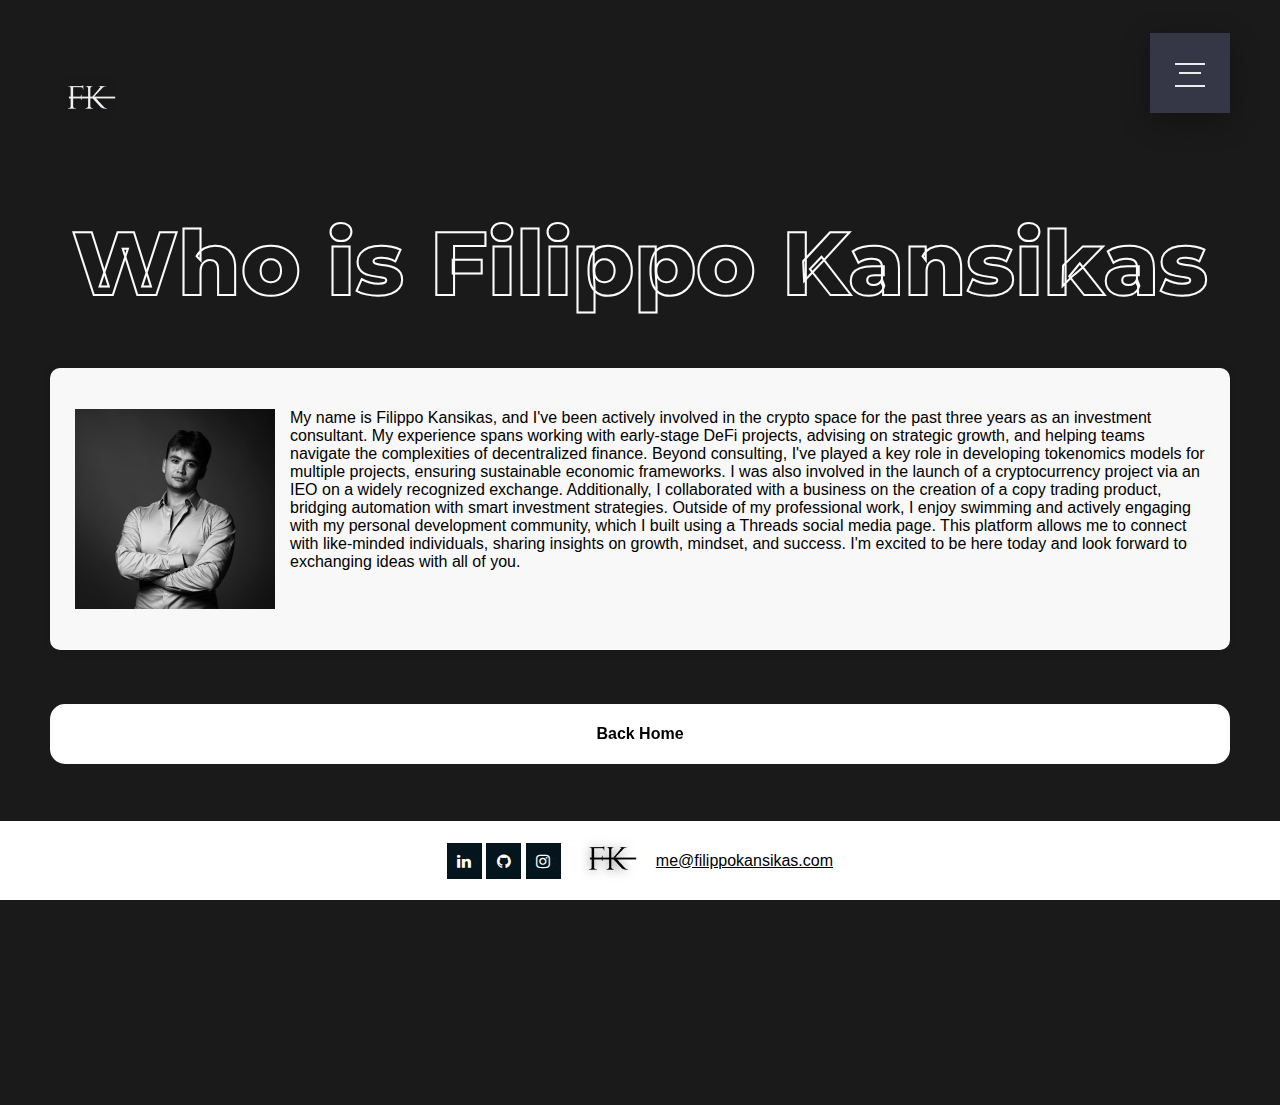
<file: About-Me.html>
<!DOCTYPE html>
<html>

<head>
    <title>About me</title>
    <link rel="icon" type="image/x-icon" href="/images/myLogo.png">
    <link rel="stylesheet" href="mystyle.css">
    <link rel="stylesheet" href="style.css">
    <link rel="stylesheet" href="https://cdnjs.cloudflare.com/ajax/libs/font-awesome/4.7.0/css/font-awesome.min.css">
</head>

<body>
    <a href="index.html" class="logo">
		<img src="images/Logo-bianco.png" alt="Filippo Kansikas" width="200px">
	</a>
    <input class="menu-icon" type="checkbox" id="menu-icon" name="menu-icon"/>
  	<label for="menu-icon"></label>
    <nav class="nav">
        <ul class="pt-5">
            <li><a href="About-Me.html">About me</a></li>
            <li><a href="assignmentVideo.html">Interview</a></li>
            <li><a href="Blog.html">Articles</a></li>
            <li><a href="quotesGenerator.html">Quotes</a></li>
        </ul>
    </nav>
    <br><br><br><br><br><br>

    <h1> Who is Filippo Kansikas</h1>
    
    <div class="div-description">
        
        <p><img src="images/myPicture.jpg" class="filippoImage" alt="Filippo Kansikas" />

            My name is Filippo Kansikas, and I've been actively involved in the crypto space for the past three years as an investment consultant. My experience spans working with early-stage DeFi projects, advising on strategic growth, and helping teams navigate the complexities of decentralized finance.
            
            Beyond consulting, I've played a key role in developing tokenomics models for multiple projects, ensuring sustainable economic frameworks. I was also involved in the launch of a cryptocurrency project via an IEO on a widely recognized exchange. Additionally, I collaborated with a business on the creation of a copy trading product, bridging automation with smart investment strategies.
            
            Outside of my professional work, I enjoy swimming and actively engaging with my personal development community, which I built using a Threads social media page. This platform allows me to connect with like-minded individuals, sharing insights on growth, mindset, and success.
            
            I'm excited to be here today and look forward to exchanging ideas with all of you.</p>
    </div>

<br><br><br>

   
    <a href="index.html"><button class="button-27" role="button">Back Home</button></a>
    

</body>
<footer>
    <div class="footer">
        
        
        <nav class="footer-nav">
        
        <div class="social-links">
            <a href="https://www.linkedin.com/in/filippo-kansikas-57aba72b6/" target="_blank" class="fa fa-linkedin"></a>
            <a href="https://github.com/filippokansikas" class="fa fa-github" target="_blank" ></a>
            <a href="https://www.instagram.com/filippo.kansikas/" class="fa fa-instagram" target="_blank" ></a>
        </div>
        <a href="index.html"><img src="images/myLogo.png" alt="Filippo Kansikas" width="75px"></a>
        <a href="mailto:me@filippokansikas.com" class="black">me@filippokansikas.com</a></nav>
        <script src="https://widgets.coingecko.com/gecko-coin-price-marquee-widget.js"></script>
        <gecko-coin-price-marquee-widget locale="en" outlined="true" coin-ids="" initial-currency="usd"></gecko-coin-price-marquee-widget>
    </div>
    
</footer>
</html>
</file>
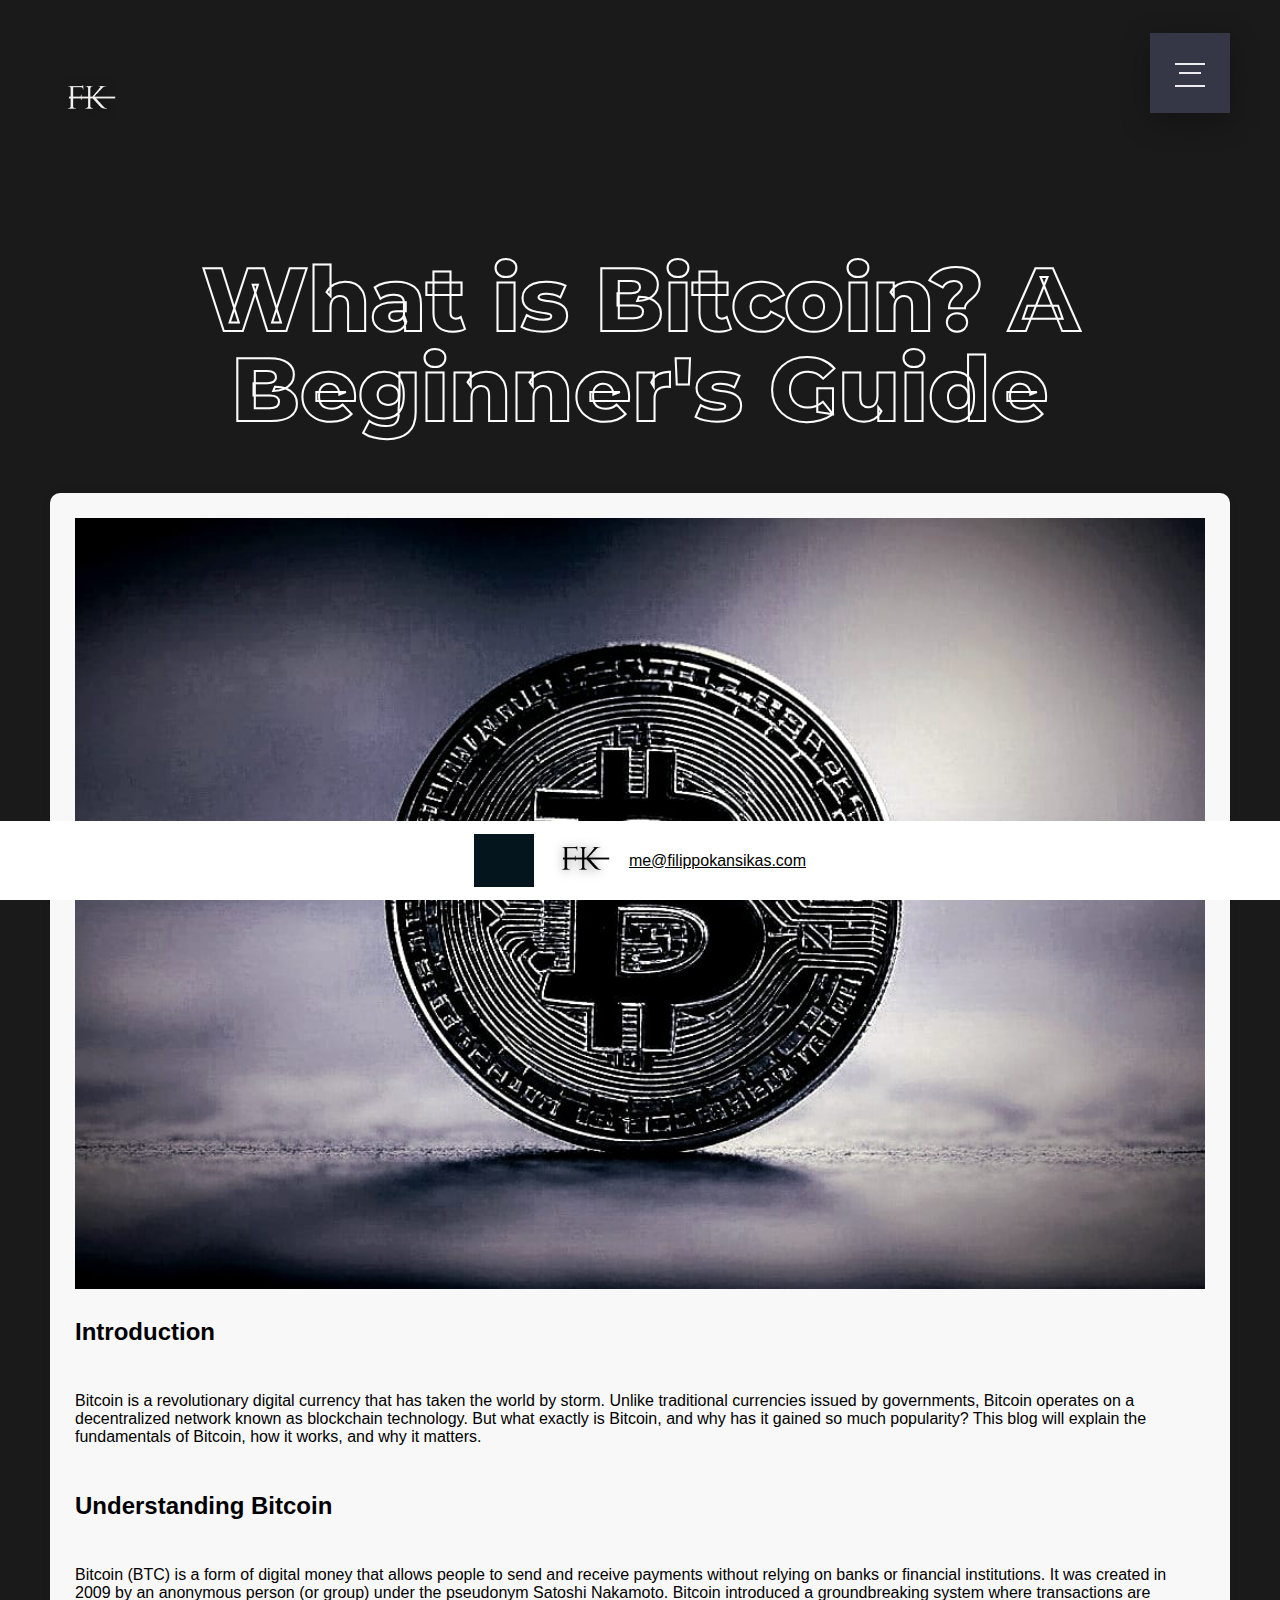
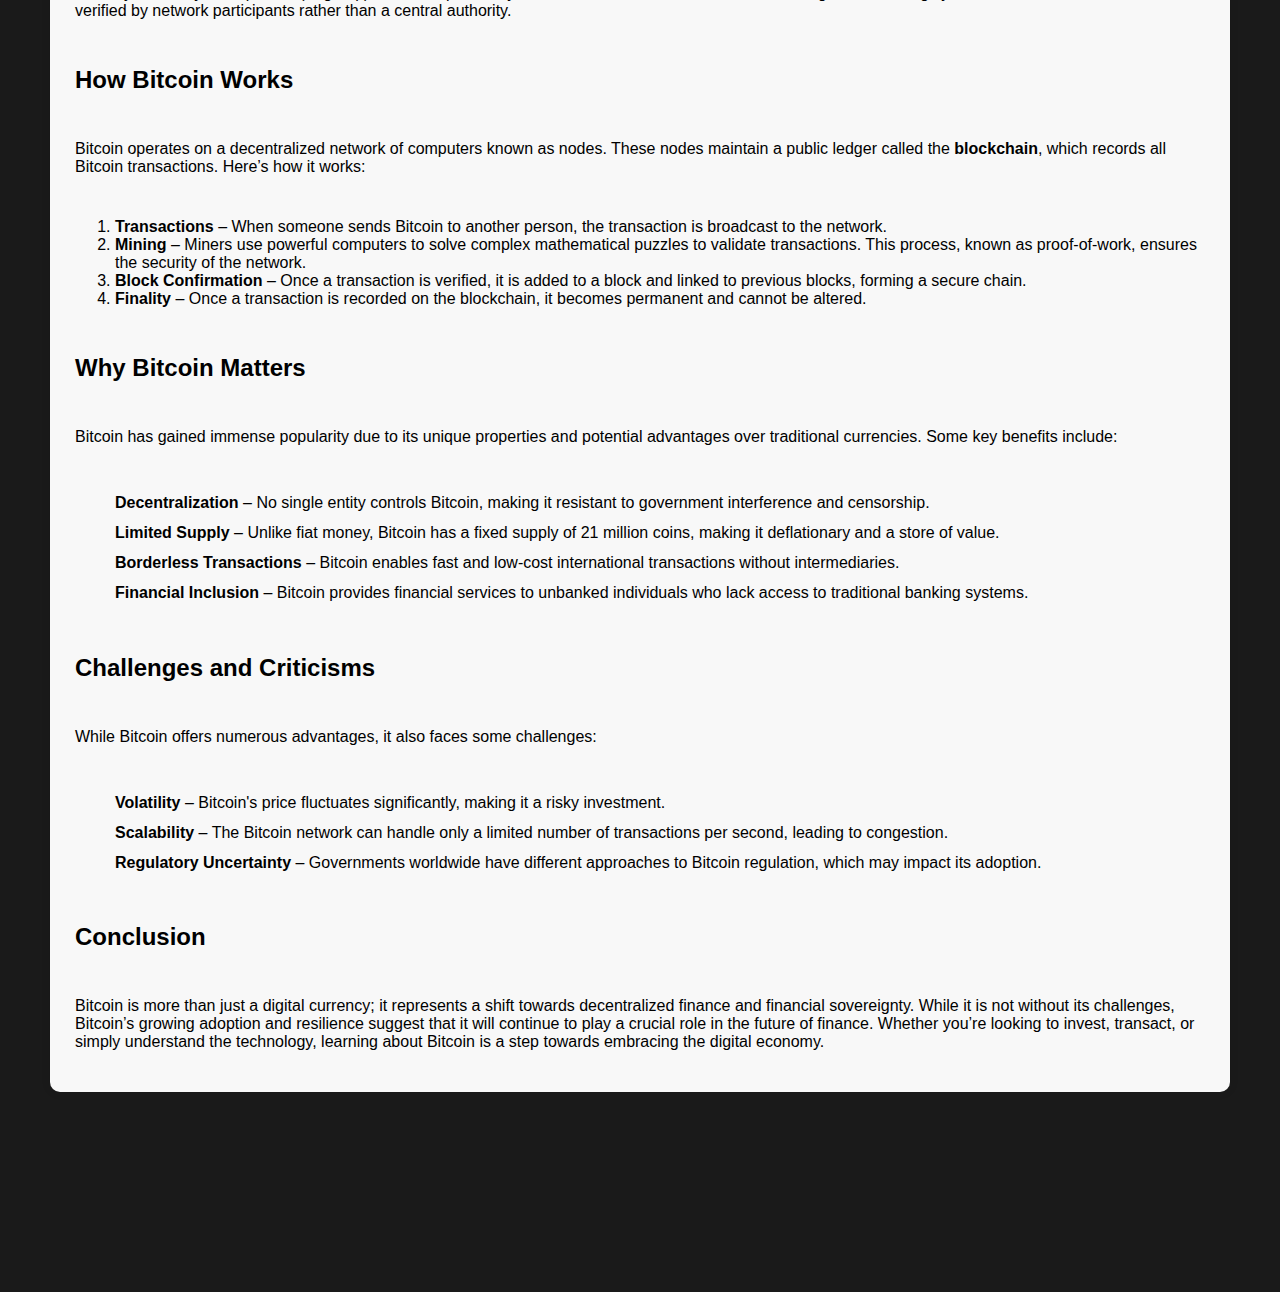
<file: bitcoin.html>
<!DOCTYPE html>
<html lang="en">
<head>
    <meta charset="UTF-8">
    <meta name="viewport" content="width=device-width, initial-scale=1.0">
    <link rel="stylesheet" href="style.css">
    <link rel="stylesheet" href="mystyle.css">
    <title>What is Bitcoin?</title>
</head>
<body>
    <a href="index.html" class="logo">
        <img src="images/Logo-bianco.png" alt="Filippo Kansikas" width="200px">
    </a>
    <input class="menu-icon" type="checkbox" id="menu-icon" name="menu-icon" />
    <label for="menu-icon"></label>
    <nav class="nav">
        <ul class="pt-5">
            <li><a href="About-Me.html">About me</a></li>
            <li><a href="assignmentVideo.html">Interview</a></li>
            <li><a href="Blog.html">Articles</a></li>
            <li><a href="quotesGenerator.html">Quotes</a></li>
        </ul>
    </nav>
    <br><br><br><br><br><br><br><br>

<body>
    <h1>What is Bitcoin? A Beginner's Guide</h1>
    <div class="div-description">
    
    <img src="images/bitcoin.jpg" width="100%" alt="Bitcoin"/>
    <h2>Introduction</h2>

    <p>Bitcoin is a revolutionary digital currency that has taken the world by storm. Unlike traditional currencies issued by governments, Bitcoin operates on a decentralized network known as blockchain technology. But what exactly is Bitcoin, and why has it gained so much popularity? This blog will explain the fundamentals of Bitcoin, how it works, and why it matters.</p>
    
    <h2>Understanding Bitcoin</h2>
    <p>Bitcoin (BTC) is a form of digital money that allows people to send and receive payments without relying on banks or financial institutions. It was created in 2009 by an anonymous person (or group) under the pseudonym Satoshi Nakamoto. Bitcoin introduced a groundbreaking system where transactions are verified by network participants rather than a central authority.</p>
    
    <h2>How Bitcoin Works</h2>
    <p>Bitcoin operates on a decentralized network of computers known as nodes. These nodes maintain a public ledger called the <strong>blockchain</strong>, which records all Bitcoin transactions. Here’s how it works:</p>
    <ol>
        <li><strong>Transactions</strong> – When someone sends Bitcoin to another person, the transaction is broadcast to the network.</li>
        <li><strong>Mining</strong> – Miners use powerful computers to solve complex mathematical puzzles to validate transactions. This process, known as proof-of-work, ensures the security of the network.</li>
        <li><strong>Block Confirmation</strong> – Once a transaction is verified, it is added to a block and linked to previous blocks, forming a secure chain.</li>
        <li><strong>Finality</strong> – Once a transaction is recorded on the blockchain, it becomes permanent and cannot be altered.</li>
    </ol>
    
    <h2>Why Bitcoin Matters</h2>
    <p>Bitcoin has gained immense popularity due to its unique properties and potential advantages over traditional currencies. Some key benefits include:</p>
    <ul>
        <li><strong>Decentralization</strong> – No single entity controls Bitcoin, making it resistant to government interference and censorship.</li>
        <li><strong>Limited Supply</strong> – Unlike fiat money, Bitcoin has a fixed supply of 21 million coins, making it deflationary and a store of value.</li>
        <li><strong>Borderless Transactions</strong> – Bitcoin enables fast and low-cost international transactions without intermediaries.</li>
        <li><strong>Financial Inclusion</strong> – Bitcoin provides financial services to unbanked individuals who lack access to traditional banking systems.</li>
    </ul>
    
    <h2>Challenges and Criticisms</h2>
    <p>While Bitcoin offers numerous advantages, it also faces some challenges:</p>
    <ul>
        <li><strong>Volatility</strong> – Bitcoin's price fluctuates significantly, making it a risky investment.</li>
        <li><strong>Scalability</strong> – The Bitcoin network can handle only a limited number of transactions per second, leading to congestion.</li>
        <li><strong>Regulatory Uncertainty</strong> – Governments worldwide have different approaches to Bitcoin regulation, which may impact its adoption.</li>
    </ul>
    
    <h2>Conclusion</h2>
    <p>Bitcoin is more than just a digital currency; it represents a shift towards decentralized finance and financial sovereignty. While it is not without its challenges, Bitcoin’s growing adoption and resilience suggest that it will continue to play a crucial role in the future of finance. Whether you’re looking to invest, transact, or simply understand the technology, learning about Bitcoin is a step towards embracing the digital economy.</p>
</body>
</html>


    </div>
</body>
<footer>
    <div class="footer">
        
        
        <nav class="footer-nav">
        
        <div class="social-links">
            <a href="https://www.linkedin.com/in/filippo-kansikas-57aba72b6/" target="_blank" class="fa fa-linkedin"></a>
            <a href="https://github.com/filippokansikas" class="fa fa-github" target="_blank" ></a>
            <a href="https://www.instagram.com/filippo.kansikas/" class="fa fa-instagram" target="_blank" ></a>
        </div>
        <a href="index.html"><img src="images/myLogo.png" alt="Filippo Kansikas" width="75px"></a>
        <a href="mailto:me@filippokansikas.com" class="black">me@filippokansikas.com</a></nav>
        <script src="https://widgets.coingecko.com/gecko-coin-price-marquee-widget.js"></script>
        <gecko-coin-price-marquee-widget locale="en" outlined="true" coin-ids="" initial-currency="usd"></gecko-coin-price-marquee-widget>
    </div>
    
</footer>
</html>
</file>
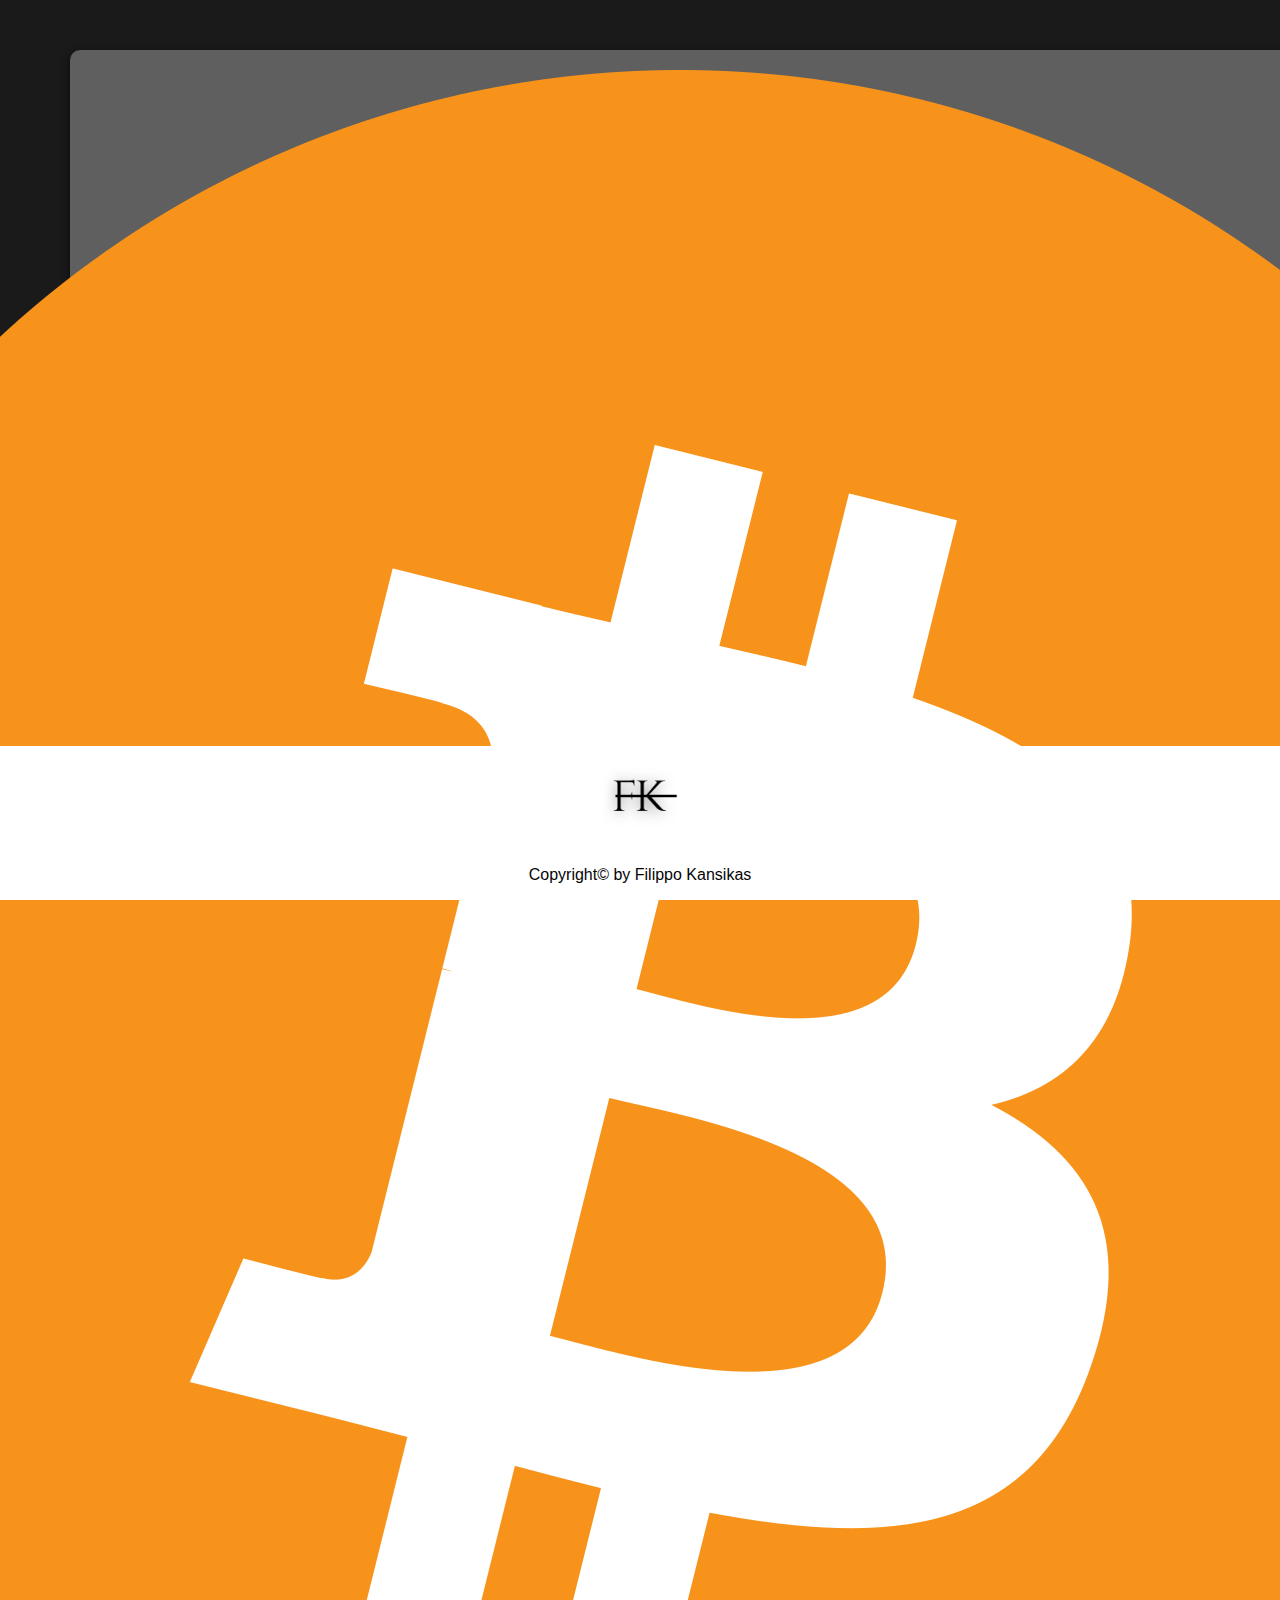
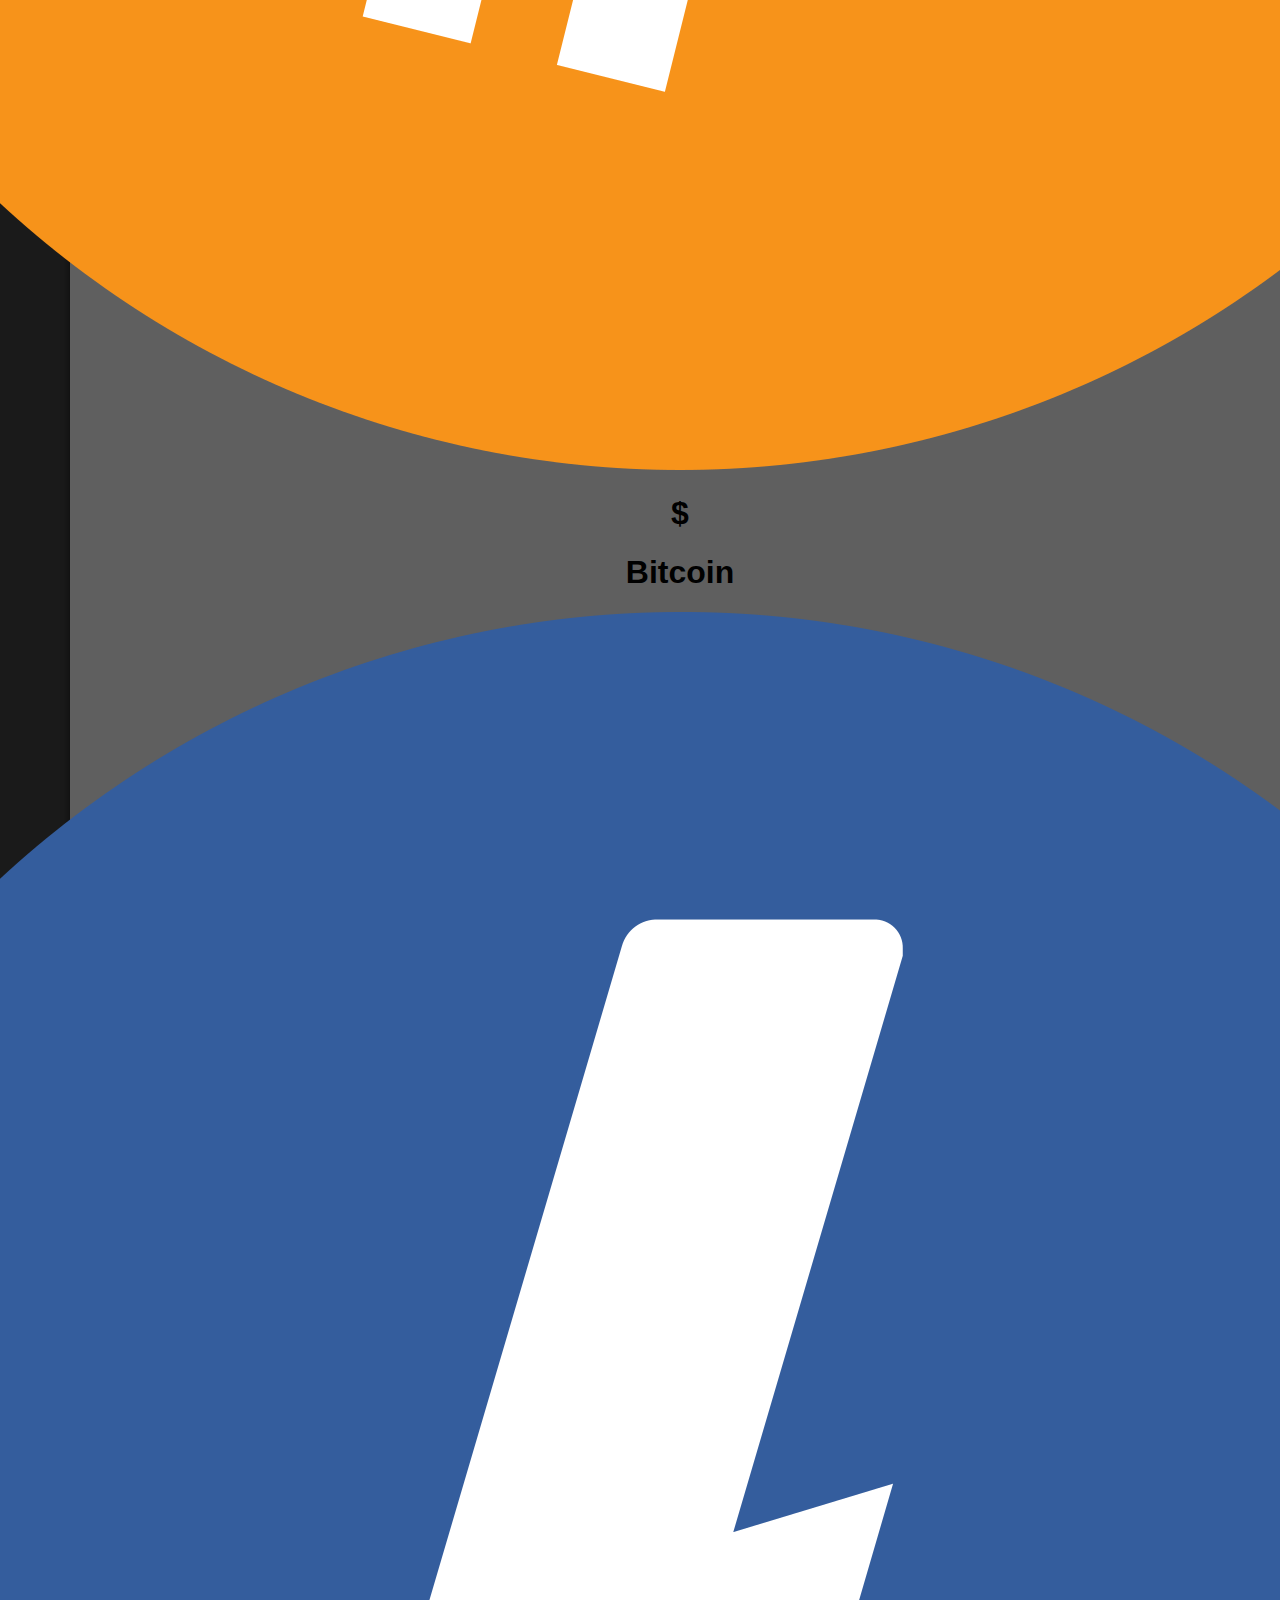
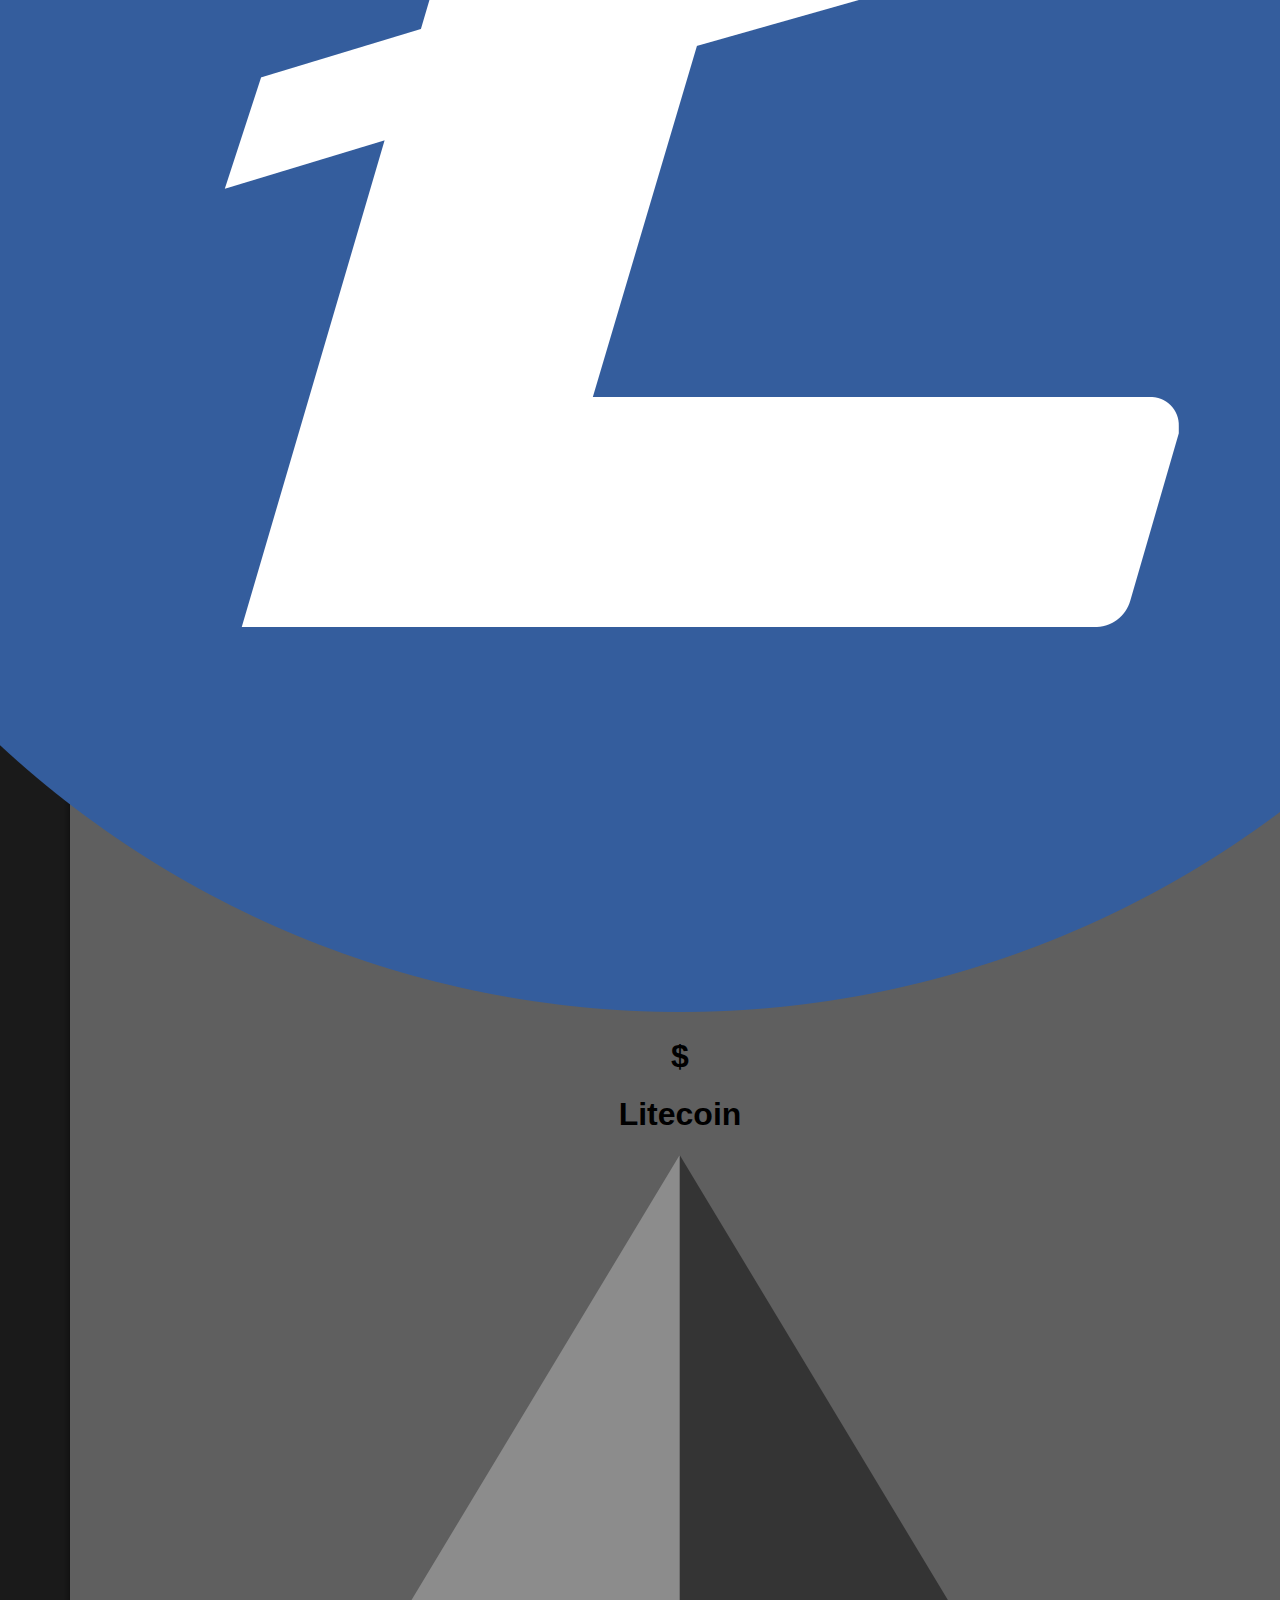
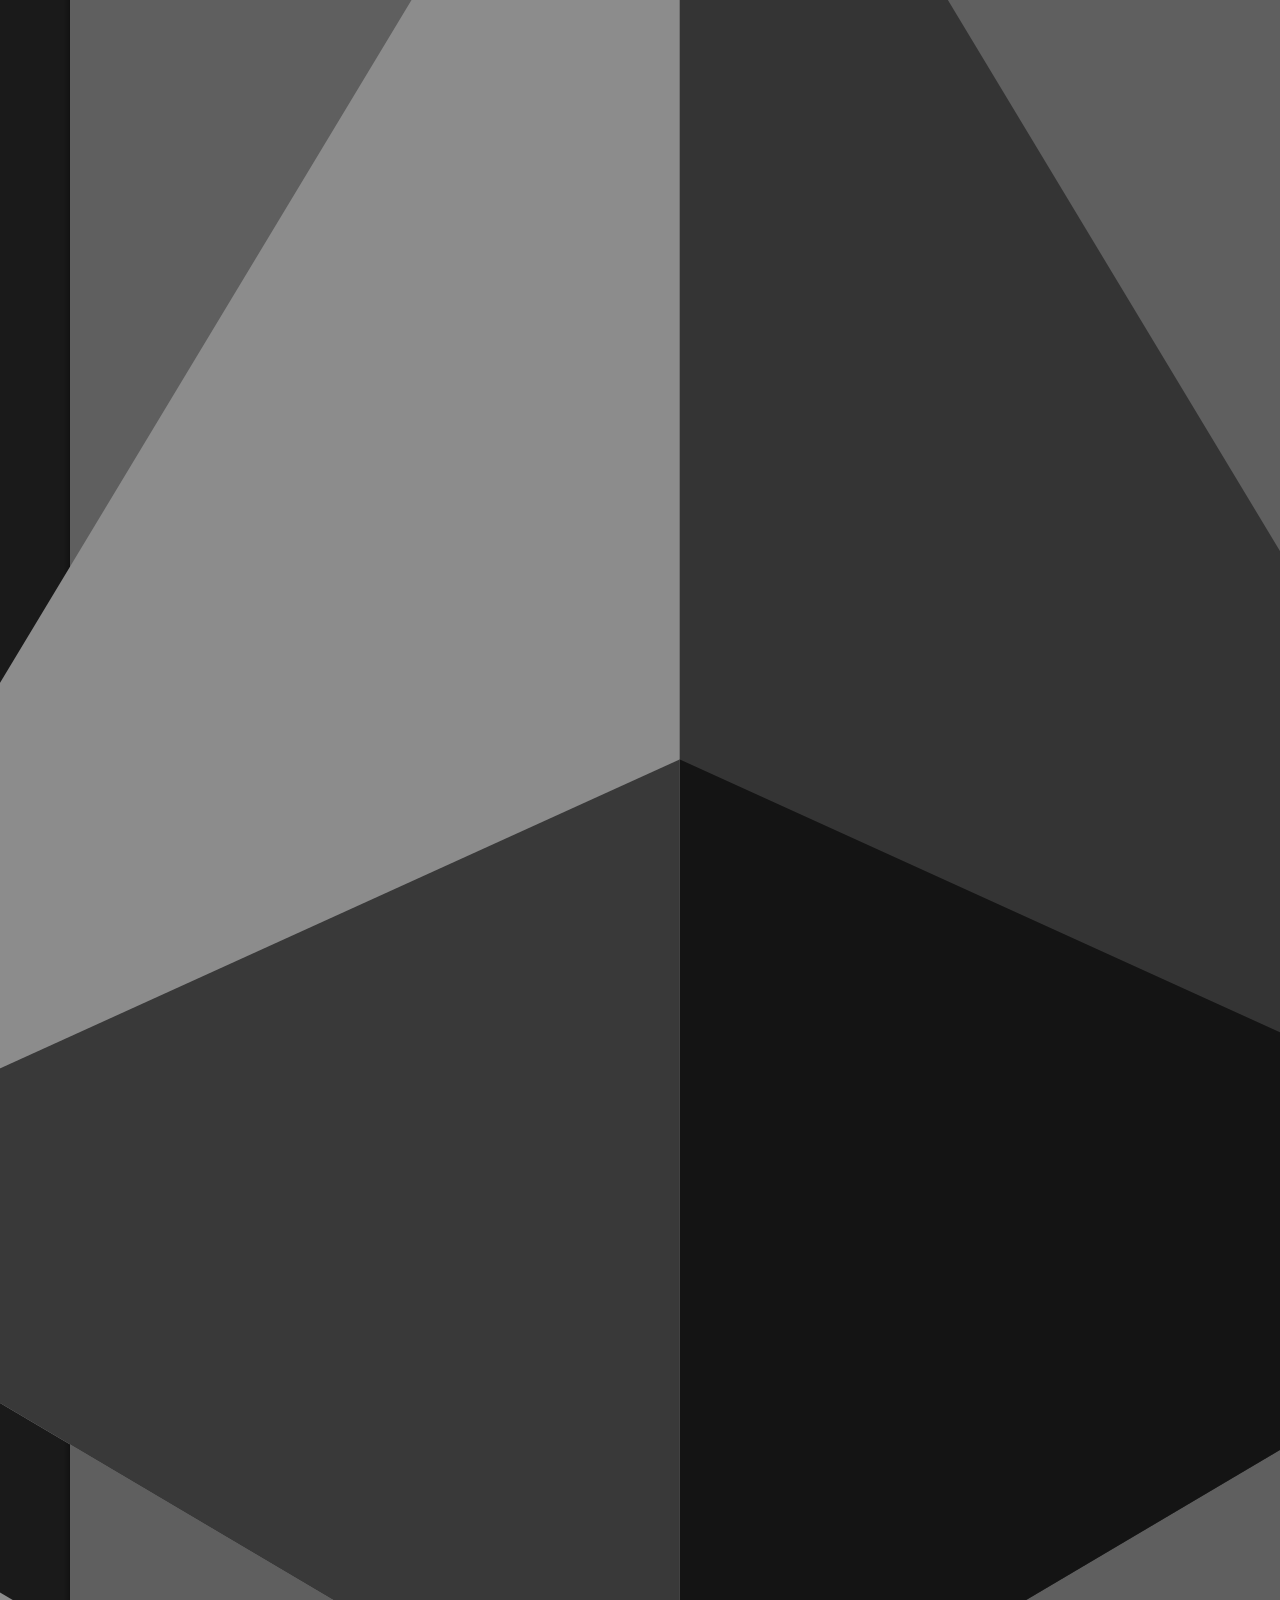
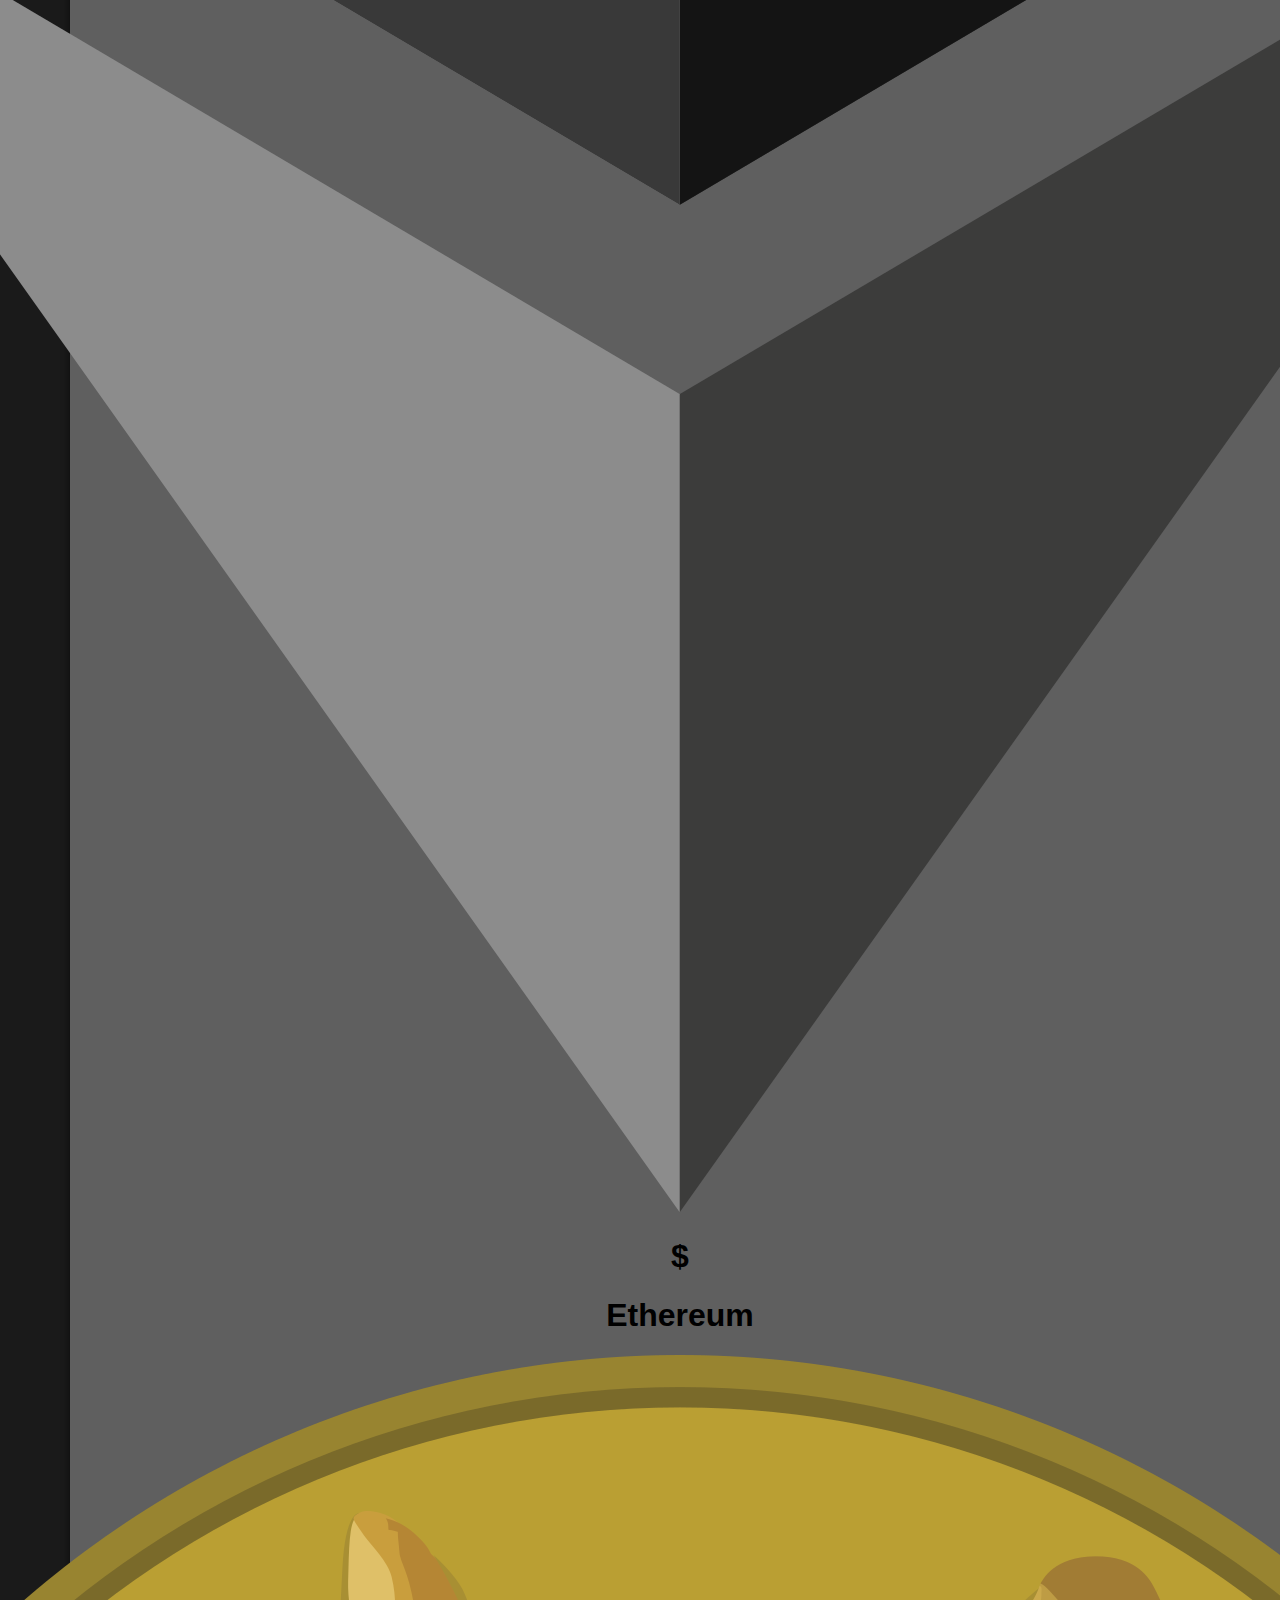
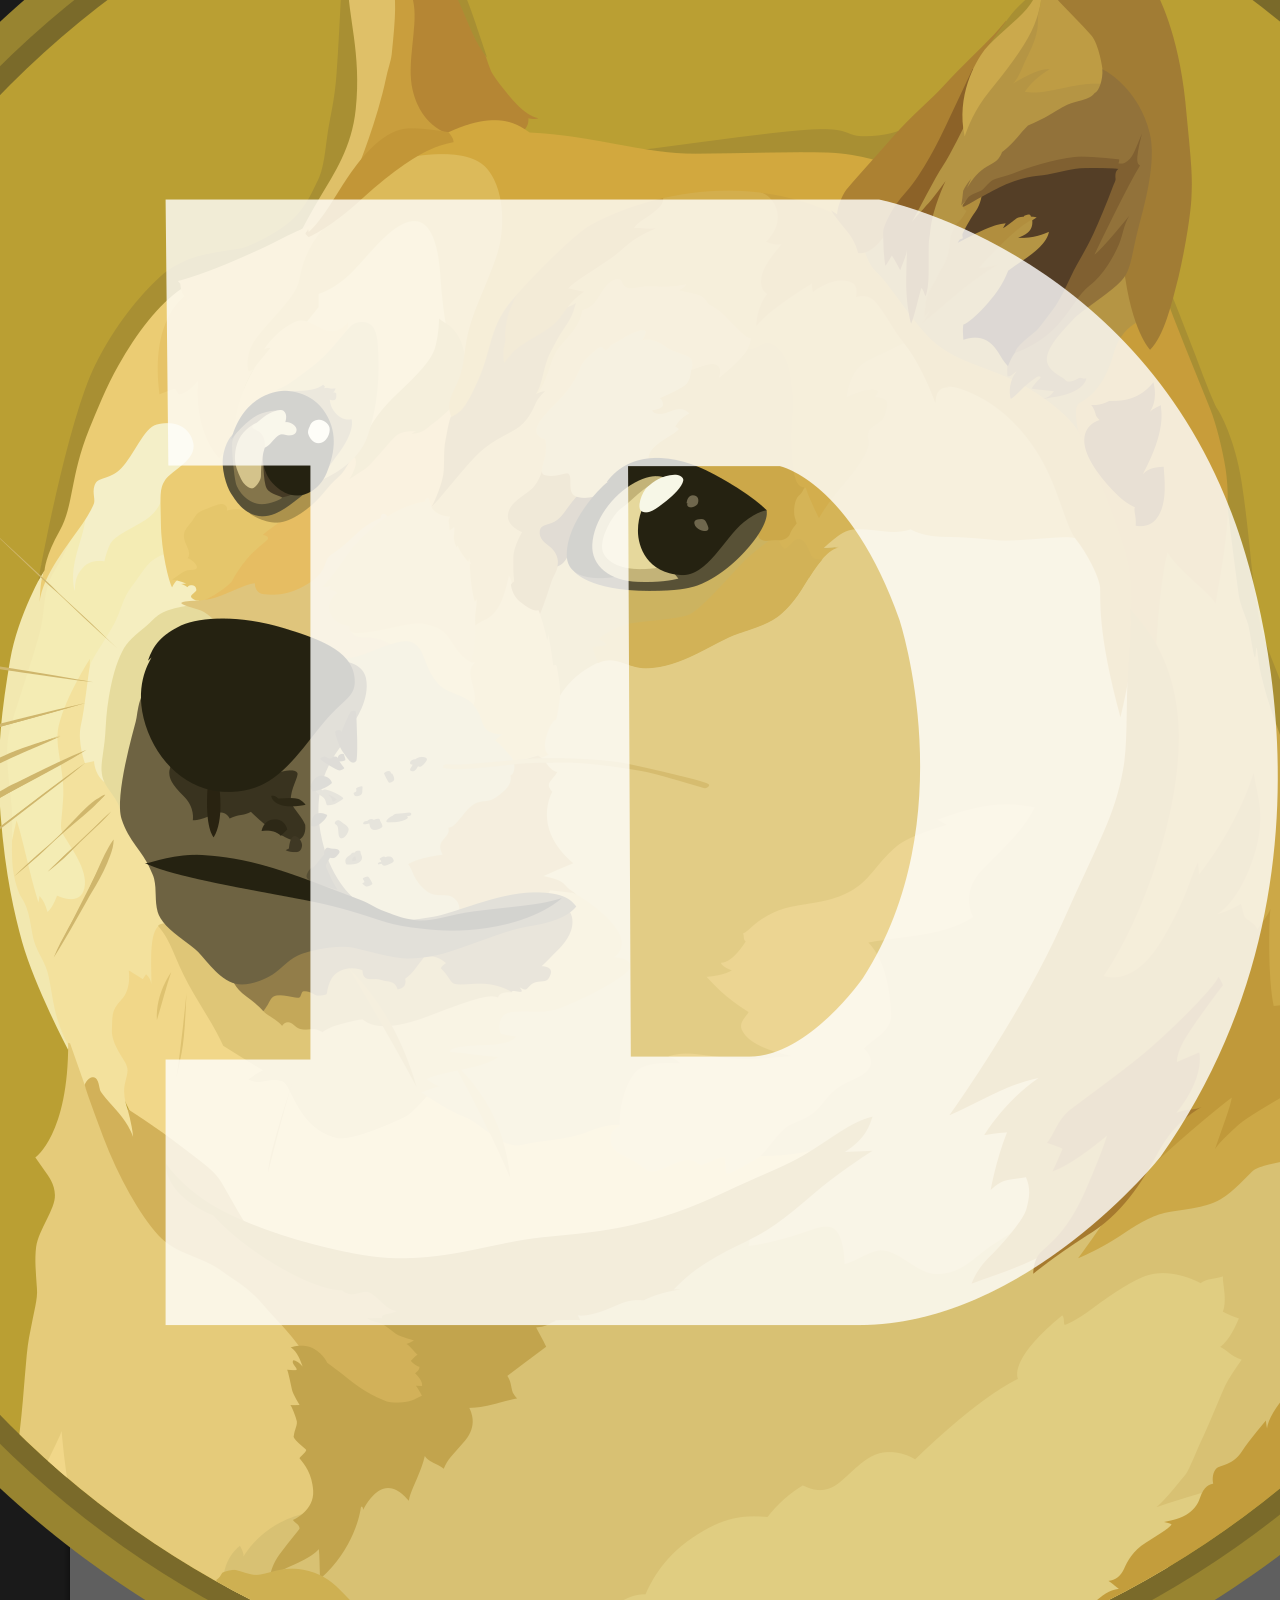
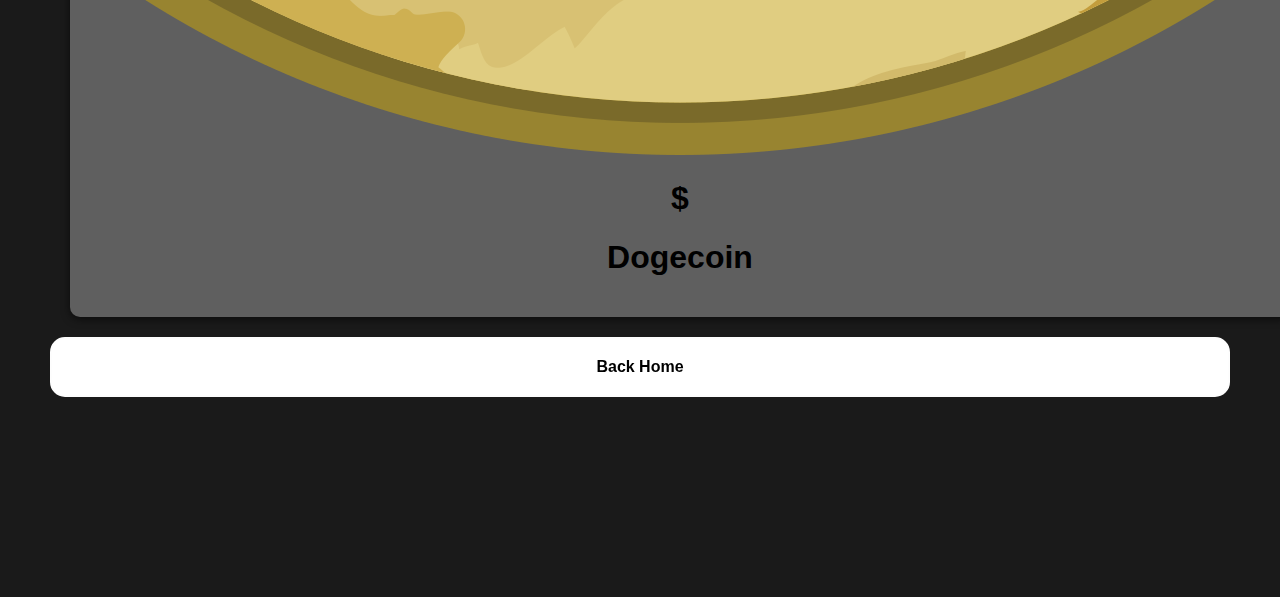
<file: cryptoPage.html>
<!DOCTYPE html>
<html lang="en">
<head>
    <meta charset="UTF-8">
    <meta http-equiv="X-UA-Compatible" content="IE=edge">
    <meta name="viewport" content="width=device-width, initial-scale=1.0">
    <title>live Coin Price</title>
    <link rel="stylesheet" href="mystyle.css">
    <script src="https://code.jquery.com/jquery-3.6.0.min.js"></script>
</head>
<body>

    <div class="container">
        <div class="coin-price">
            <div class="logo"><img src="images/bitcoin-btc-logo.png" ></div>
            <div>
                <h1>$<span id="bitcoin"></span></h1>
                <h1>Bitcoin</h1>
            </div>
        </div>
        <div class="coin-price">
            <div class="logo"><img src="images/litecoin-ltc-logo.png" ></div>
            <div>
                <h1>$<span id="litecoin"></span></h1>
                <h1>Litecoin</h1>
            </div>
        </div>
       
        <div class="coin-price">
            <div class="logo"><img src="images/ethereum-eth-logo.png" ></div>
            <div>
                <h1>$<span id="ethereum"></span></h1>
                <h1>Ethereum</h1>
            </div>
        </div>
        <div class="coin-price">
            <div class="logo"><img src="images/dogecoin-doge-logo.png" ></div>
            <div>
                <h1>$<span id="dogecoin"></span></h1>
                <h1>Dogecoin</h1>
            </div>
        </div>

    </div>
    <a href="index.html"><button class="button-27" role="button">Back Home</button></a>
   
    <script src="crypto.js"></script>
</body>
<footer>
    <div class="footer">
        <a href="index.html"><img src="images/myLogo.png" alt="Filippo Kansikas" width="100px"></a>
        <p>Copyright© by Filippo Kansikas</p>
    </div>
</footer>
</html>
</file>
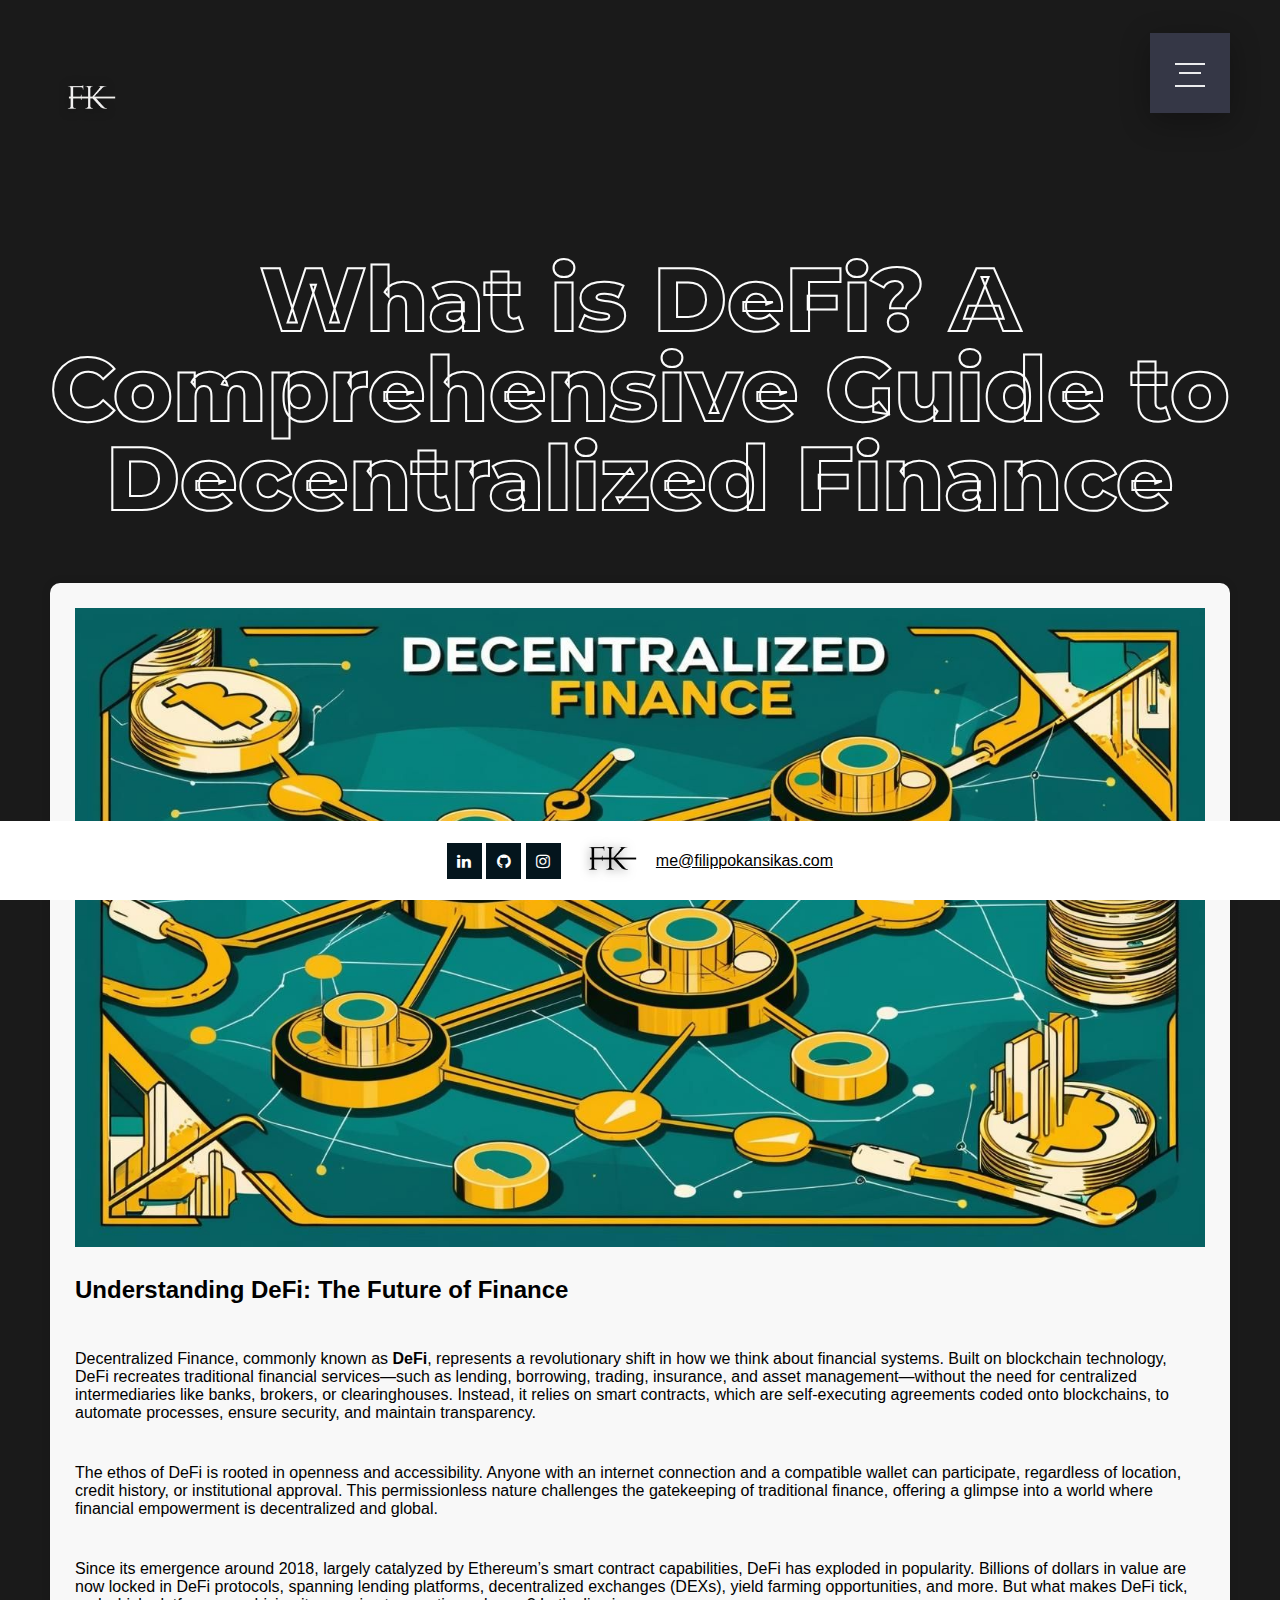
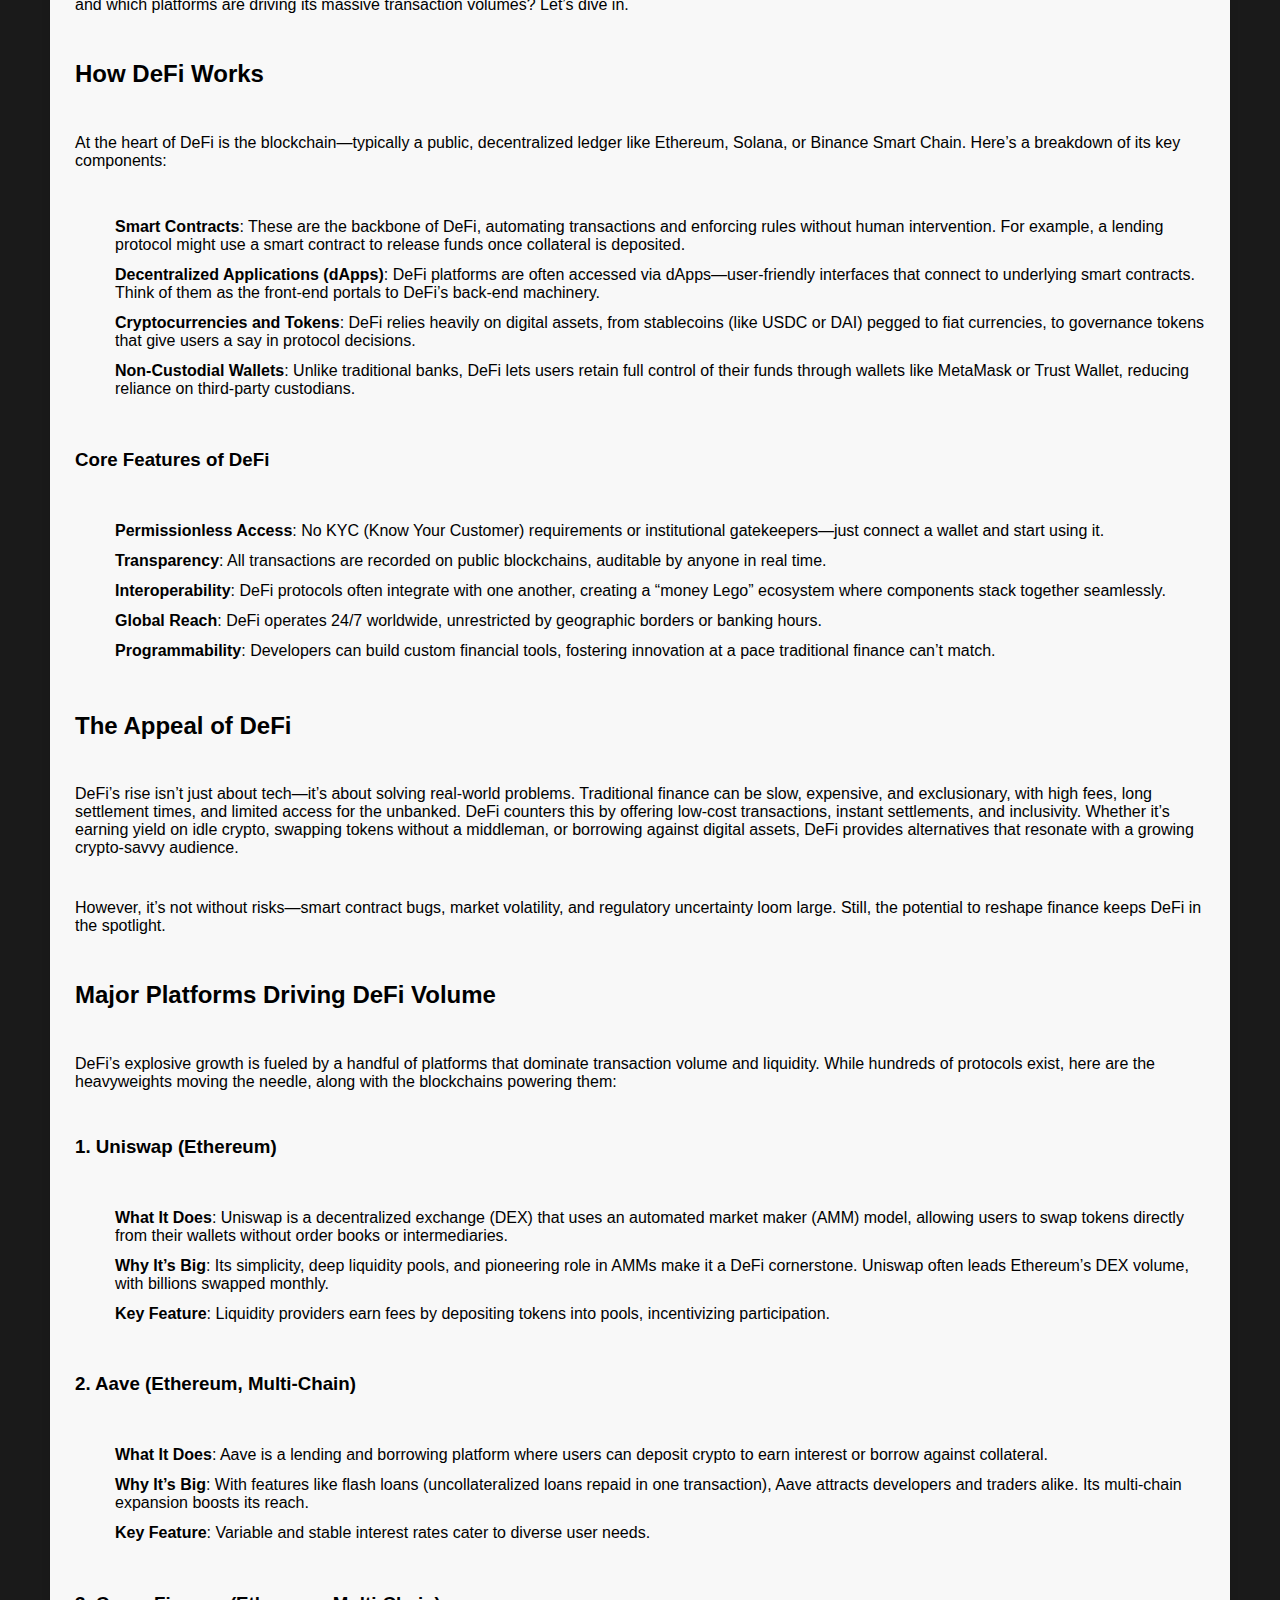
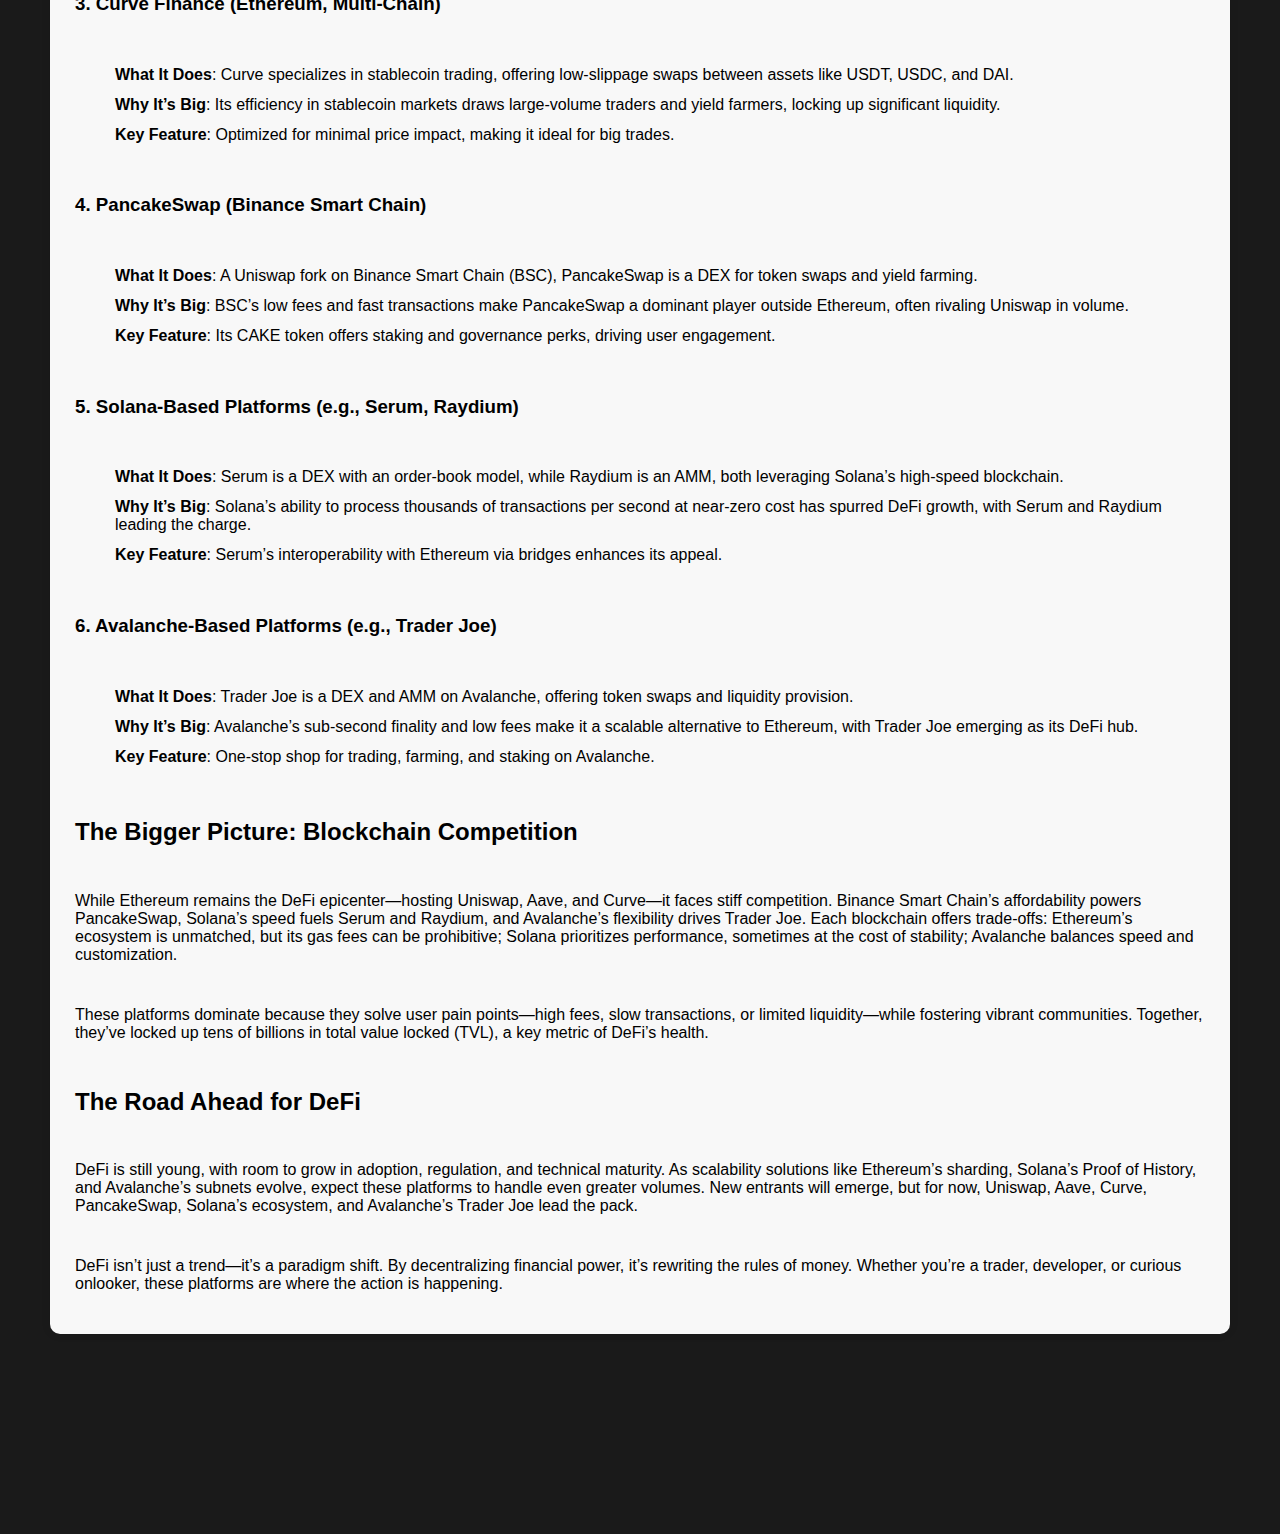
<file: defiBlog.html>
<!DOCTYPE html>
<html lang="en">
<head>
    <meta charset="UTF-8">
    <meta name="viewport" content="width=device-width, initial-scale=1.0">
    <title>What is DeFi? A Comprehensive Guide to Decentralized Finance</title>
    <link rel="stylesheet" href="mystyle.css">
    <link rel="stylesheet" href="style.css">
    <link rel="stylesheet" href="https://cdnjs.cloudflare.com/ajax/libs/font-awesome/4.7.0/css/font-awesome.min.css">
</head>
<body>
    <a href="index.html" class="logo">
        <img src="images/Logo-bianco.png" alt="Filippo Kansikas" width="200px">
    </a>
    <input class="menu-icon" type="checkbox" id="menu-icon" name="menu-icon" />
    <label for="menu-icon"></label>
    <nav class="nav">
        <ul class="pt-5">
            <li><a href="About-Me.html">About me</a></li>
            <li><a href="assignmentVideo.html">Interview</a></li>
            <li><a href="Blog.html">Articles</a></li>
            <li><a href="quotesGenerator.html">Quotes</a></li>
        </ul>
    </nav>
    <br><br><br><br><br><br><br><br>
    <h1>What is DeFi? A Comprehensive Guide to Decentralized Finance</h1>
    <div class="div-description">
    <img src="images/defi.jpg" alt="defi">

    <h2>Understanding DeFi: The Future of Finance</h2>
    <p>Decentralized Finance, commonly known as <strong>DeFi</strong>, represents a revolutionary shift in how we think about financial systems. Built on blockchain technology, DeFi recreates traditional financial services—such as lending, borrowing, trading, insurance, and asset management—without the need for centralized intermediaries like banks, brokers, or clearinghouses. Instead, it relies on smart contracts, which are self-executing agreements coded onto blockchains, to automate processes, ensure security, and maintain transparency.</p>
    <p>The ethos of DeFi is rooted in openness and accessibility. Anyone with an internet connection and a compatible wallet can participate, regardless of location, credit history, or institutional approval. This permissionless nature challenges the gatekeeping of traditional finance, offering a glimpse into a world where financial empowerment is decentralized and global.</p>
    <p>Since its emergence around 2018, largely catalyzed by Ethereum’s smart contract capabilities, DeFi has exploded in popularity. Billions of dollars in value are now locked in DeFi protocols, spanning lending platforms, decentralized exchanges (DEXs), yield farming opportunities, and more. But what makes DeFi tick, and which platforms are driving its massive transaction volumes? Let’s dive in.</p>

    <h2>How DeFi Works</h2>
    <p>At the heart of DeFi is the blockchain—typically a public, decentralized ledger like Ethereum, Solana, or Binance Smart Chain. Here’s a breakdown of its key components:</p>
    <ul>
        <li><strong>Smart Contracts</strong>: These are the backbone of DeFi, automating transactions and enforcing rules without human intervention. For example, a lending protocol might use a smart contract to release funds once collateral is deposited.</li>
        <li><strong>Decentralized Applications (dApps)</strong>: DeFi platforms are often accessed via dApps—user-friendly interfaces that connect to underlying smart contracts. Think of them as the front-end portals to DeFi’s back-end machinery.</li>
        <li><strong>Cryptocurrencies and Tokens</strong>: DeFi relies heavily on digital assets, from stablecoins (like USDC or DAI) pegged to fiat currencies, to governance tokens that give users a say in protocol decisions.</li>
        <li><strong>Non-Custodial Wallets</strong>: Unlike traditional banks, DeFi lets users retain full control of their funds through wallets like MetaMask or Trust Wallet, reducing reliance on third-party custodians.</li>
    </ul>

    <h3>Core Features of DeFi</h3>
    <ul>
        <li><strong>Permissionless Access</strong>: No KYC (Know Your Customer) requirements or institutional gatekeepers—just connect a wallet and start using it.</li>
        <li><strong>Transparency</strong>: All transactions are recorded on public blockchains, auditable by anyone in real time.</li>
        <li><strong>Interoperability</strong>: DeFi protocols often integrate with one another, creating a “money Lego” ecosystem where components stack together seamlessly.</li>
        <li><strong>Global Reach</strong>: DeFi operates 24/7 worldwide, unrestricted by geographic borders or banking hours.</li>
        <li><strong>Programmability</strong>: Developers can build custom financial tools, fostering innovation at a pace traditional finance can’t match.</li>
    </ul>

    <h2>The Appeal of DeFi</h2>
    <p>DeFi’s rise isn’t just about tech—it’s about solving real-world problems. Traditional finance can be slow, expensive, and exclusionary, with high fees, long settlement times, and limited access for the unbanked. DeFi counters this by offering low-cost transactions, instant settlements, and inclusivity. Whether it’s earning yield on idle crypto, swapping tokens without a middleman, or borrowing against digital assets, DeFi provides alternatives that resonate with a growing crypto-savvy audience.</p>
    <p>However, it’s not without risks—smart contract bugs, market volatility, and regulatory uncertainty loom large. Still, the potential to reshape finance keeps DeFi in the spotlight.</p>

    <h2>Major Platforms Driving DeFi Volume</h2>
    <p>DeFi’s explosive growth is fueled by a handful of platforms that dominate transaction volume and liquidity. While hundreds of protocols exist, here are the heavyweights moving the needle, along with the blockchains powering them:</p>

    <h3>1. Uniswap (Ethereum)</h3>
    <ul>
        <li><strong>What It Does</strong>: Uniswap is a decentralized exchange (DEX) that uses an automated market maker (AMM) model, allowing users to swap tokens directly from their wallets without order books or intermediaries.</li>
        <li><strong>Why It’s Big</strong>: Its simplicity, deep liquidity pools, and pioneering role in AMMs make it a DeFi cornerstone. Uniswap often leads Ethereum’s DEX volume, with billions swapped monthly.</li>
        <li><strong>Key Feature</strong>: Liquidity providers earn fees by depositing tokens into pools, incentivizing participation.</li>
    </ul>

    <h3>2. Aave (Ethereum, Multi-Chain)</h3>
    <ul>
        <li><strong>What It Does</strong>: Aave is a lending and borrowing platform where users can deposit crypto to earn interest or borrow against collateral.</li>
        <li><strong>Why It’s Big</strong>: With features like flash loans (uncollateralized loans repaid in one transaction), Aave attracts developers and traders alike. Its multi-chain expansion boosts its reach.</li>
        <li><strong>Key Feature</strong>: Variable and stable interest rates cater to diverse user needs.</li>
    </ul>

    <h3>3. Curve Finance (Ethereum, Multi-Chain)</h3>
    <ul>
        <li><strong>What It Does</strong>: Curve specializes in stablecoin trading, offering low-slippage swaps between assets like USDT, USDC, and DAI.</li>
        <li><strong>Why It’s Big</strong>: Its efficiency in stablecoin markets draws large-volume traders and yield farmers, locking up significant liquidity.</li>
        <li><strong>Key Feature</strong>: Optimized for minimal price impact, making it ideal for big trades.</li>
    </ul>

    <h3>4. PancakeSwap (Binance Smart Chain)</h3>
    <ul>
        <li><strong>What It Does</strong>: A Uniswap fork on Binance Smart Chain (BSC), PancakeSwap is a DEX for token swaps and yield farming.</li>
        <li><strong>Why It’s Big</strong>: BSC’s low fees and fast transactions make PancakeSwap a dominant player outside Ethereum, often rivaling Uniswap in volume.</li>
        <li><strong>Key Feature</strong>: Its CAKE token offers staking and governance perks, driving user engagement.</li>
    </ul>

    <h3>5. Solana-Based Platforms (e.g., Serum, Raydium)</h3>
    <ul>
        <li><strong>What It Does</strong>: Serum is a DEX with an order-book model, while Raydium is an AMM, both leveraging Solana’s high-speed blockchain.</li>
        <li><strong>Why It’s Big</strong>: Solana’s ability to process thousands of transactions per second at near-zero cost has spurred DeFi growth, with Serum and Raydium leading the charge.</li>
        <li><strong>Key Feature</strong>: Serum’s interoperability with Ethereum via bridges enhances its appeal.</li>
    </ul>

    <h3>6. Avalanche-Based Platforms (e.g., Trader Joe)</h3>
    <ul>
        <li><strong>What It Does</strong>: Trader Joe is a DEX and AMM on Avalanche, offering token swaps and liquidity provision.</li>
        <li><strong>Why It’s Big</strong>: Avalanche’s sub-second finality and low fees make it a scalable alternative to Ethereum, with Trader Joe emerging as its DeFi hub.</li>
        <li><strong>Key Feature</strong>: One-stop shop for trading, farming, and staking on Avalanche.</li>
    </ul>

    <h2>The Bigger Picture: Blockchain Competition</h2>
    <p>While Ethereum remains the DeFi epicenter—hosting Uniswap, Aave, and Curve—it faces stiff competition. Binance Smart Chain’s affordability powers PancakeSwap, Solana’s speed fuels Serum and Raydium, and Avalanche’s flexibility drives Trader Joe. Each blockchain offers trade-offs: Ethereum’s ecosystem is unmatched, but its gas fees can be prohibitive; Solana prioritizes performance, sometimes at the cost of stability; Avalanche balances speed and customization.</p>
    <p>These platforms dominate because they solve user pain points—high fees, slow transactions, or limited liquidity—while fostering vibrant communities. Together, they’ve locked up tens of billions in total value locked (TVL), a key metric of DeFi’s health.</p>

    <h2>The Road Ahead for DeFi</h2>
    <p>DeFi is still young, with room to grow in adoption, regulation, and technical maturity. As scalability solutions like Ethereum’s sharding, Solana’s Proof of History, and Avalanche’s subnets evolve, expect these platforms to handle even greater volumes. New entrants will emerge, but for now, Uniswap, Aave, Curve, PancakeSwap, Solana’s ecosystem, and Avalanche’s Trader Joe lead the pack.</p>
    <p>DeFi isn’t just a trend—it’s a paradigm shift. By decentralizing financial power, it’s rewriting the rules of money. Whether you’re a trader, developer, or curious onlooker, these platforms are where the action is happening.</p>
</div>
</body>
<footer>
    <div class="footer">
        
        
        <nav class="footer-nav">
        
        <div class="social-links">
            <a href="https://www.linkedin.com/in/filippo-kansikas-57aba72b6/" target="_blank" class="fa fa-linkedin"></a>
            <a href="https://github.com/filippokansikas" class="fa fa-github" target="_blank" ></a>
            <a href="https://www.instagram.com/filippo.kansikas/" class="fa fa-instagram" target="_blank" ></a>
        </div>
        <a href="index.html"><img src="images/myLogo.png" alt="Filippo Kansikas" width="75px"></a>
        <a href="mailto:me@filippokansikas.com" class="black">me@filippokansikas.com</a></nav>
        <script src="https://widgets.coingecko.com/gecko-coin-price-marquee-widget.js"></script>
        <gecko-coin-price-marquee-widget locale="en" outlined="true" coin-ids="" initial-currency="usd"></gecko-coin-price-marquee-widget>
    </div>
    
</footer>
</html>
</file>
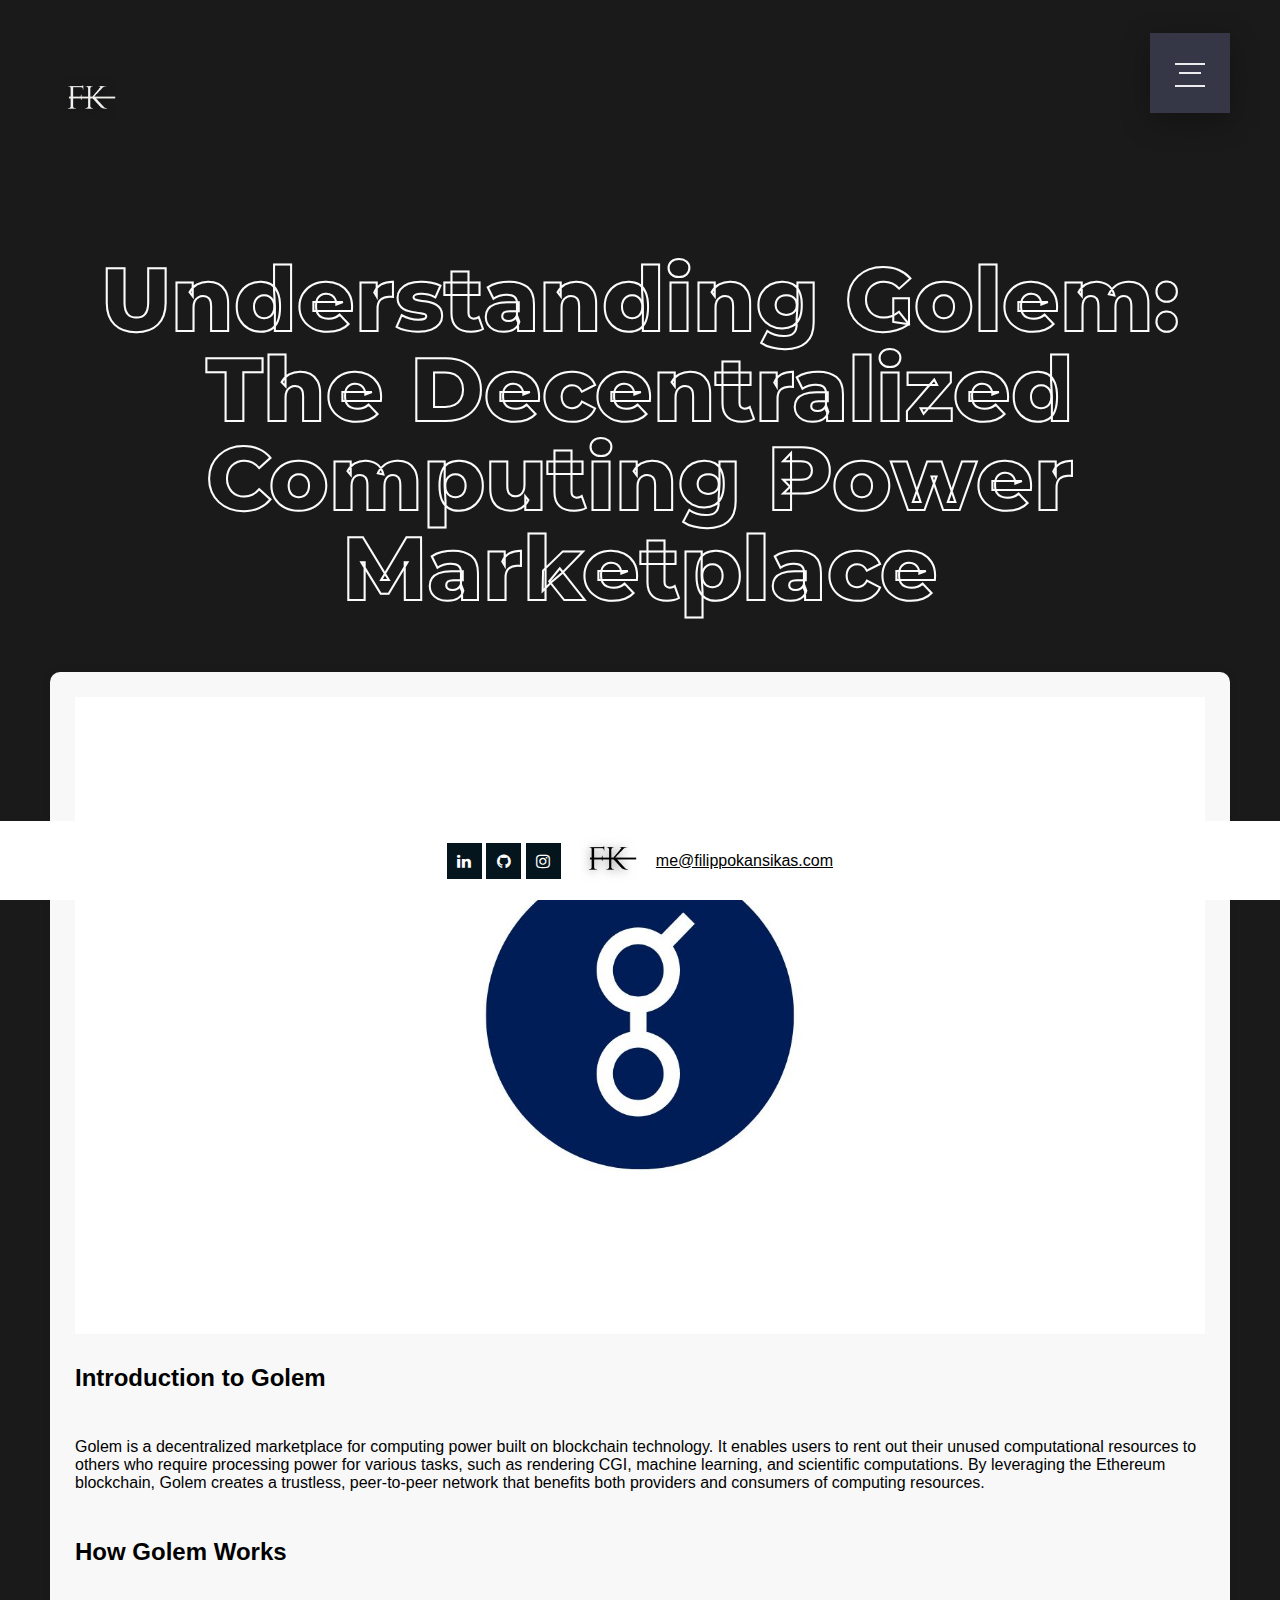
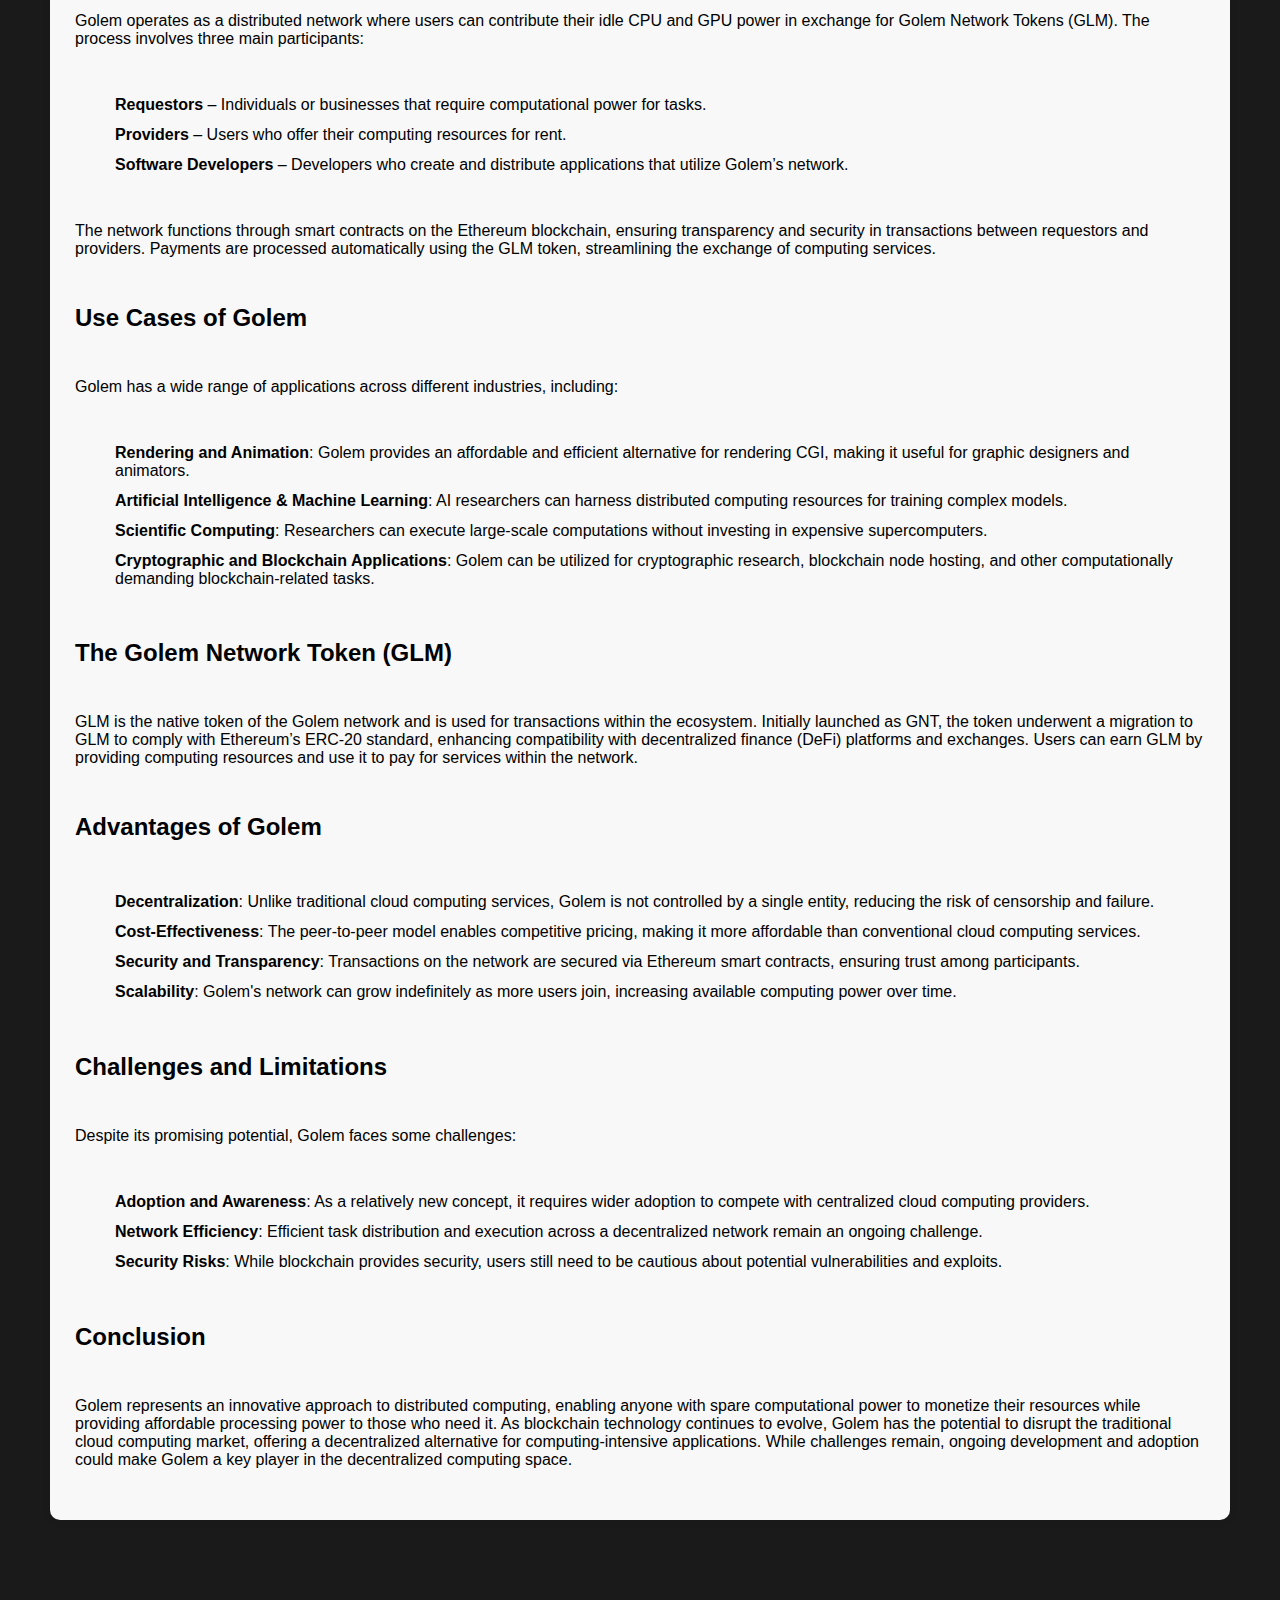
<file: golem.html>
<!DOCTYPE html>
<html lang="en">
<head>
    <meta charset="UTF-8">
    <meta name="viewport" content="width=device-width, initial-scale=1.0">
    <title>Understanding Golem: The Decentralized Computing Power Marketplace</title>
    <link rel="stylesheet" href="mystyle.css">
    <link rel="stylesheet" href="style.css">
    <link rel="stylesheet" href="https://cdnjs.cloudflare.com/ajax/libs/font-awesome/4.7.0/css/font-awesome.min.css">
</head>
<body>
    <a href="index.html" class="logo">
        <img src="images/Logo-bianco.png" alt="Filippo Kansikas" width="200px">
    </a>
    <input class="menu-icon" type="checkbox" id="menu-icon" name="menu-icon" />
    <label for="menu-icon"></label>
    <nav class="nav">
        <ul class="pt-5">
            <li><a href="About-Me.html">About me</a></li>
            <li><a href="assignmentVideo.html">Interview</a></li>
            <li><a href="Blog.html">Articles</a></li>
            <li><a href="quotesGenerator.html">Quotes</a></li>
        </ul>
    </nav>
    <br><br><br><br><br><br><br><br>
    <h1>Understanding Golem: The Decentralized Computing Power Marketplace</h1>
    <div class="div-description"><!DOCTYPE html>
        <html lang="en">
        <head>
            <meta charset="UTF-8">
            <meta name="viewport" content="width=device-width, initial-scale=1.0">
            
        </head>
        <body>

            <img src="images/golem.jpg" width="100%" alt="GOLEM LOGO">
            <h2>Introduction to Golem</h2>
            <p>Golem is a decentralized marketplace for computing power built on blockchain technology. It enables users to rent out their unused computational resources to others who require processing power for various tasks, such as rendering CGI, machine learning, and scientific computations. By leveraging the Ethereum blockchain, Golem creates a trustless, peer-to-peer network that benefits both providers and consumers of computing resources.</p>
            
            <h2>How Golem Works</h2>
            <p>Golem operates as a distributed network where users can contribute their idle CPU and GPU power in exchange for Golem Network Tokens (GLM). The process involves three main participants:</p>
            <ul>
                <li><strong>Requestors</strong> – Individuals or businesses that require computational power for tasks.</li>
                <li><strong>Providers</strong> – Users who offer their computing resources for rent.</li>
                <li><strong>Software Developers</strong> – Developers who create and distribute applications that utilize Golem’s network.</li>
            </ul>
            <p>The network functions through smart contracts on the Ethereum blockchain, ensuring transparency and security in transactions between requestors and providers. Payments are processed automatically using the GLM token, streamlining the exchange of computing services.</p>
            
            <h2>Use Cases of Golem</h2>
            <p>Golem has a wide range of applications across different industries, including:</p>
            <ul>
                <li><strong>Rendering and Animation</strong>: Golem provides an affordable and efficient alternative for rendering CGI, making it useful for graphic designers and animators.</li>
                <li><strong>Artificial Intelligence & Machine Learning</strong>: AI researchers can harness distributed computing resources for training complex models.</li>
                <li><strong>Scientific Computing</strong>: Researchers can execute large-scale computations without investing in expensive supercomputers.</li>
                <li><strong>Cryptographic and Blockchain Applications</strong>: Golem can be utilized for cryptographic research, blockchain node hosting, and other computationally demanding blockchain-related tasks.</li>
            </ul>
            
            <h2>The Golem Network Token (GLM)</h2>
            <p>GLM is the native token of the Golem network and is used for transactions within the ecosystem. Initially launched as GNT, the token underwent a migration to GLM to comply with Ethereum’s ERC-20 standard, enhancing compatibility with decentralized finance (DeFi) platforms and exchanges. Users can earn GLM by providing computing resources and use it to pay for services within the network.</p>
            
            <h2>Advantages of Golem</h2>
            <ul>
                <li><strong>Decentralization</strong>: Unlike traditional cloud computing services, Golem is not controlled by a single entity, reducing the risk of censorship and failure.</li>
                <li><strong>Cost-Effectiveness</strong>: The peer-to-peer model enables competitive pricing, making it more affordable than conventional cloud computing services.</li>
                <li><strong>Security and Transparency</strong>: Transactions on the network are secured via Ethereum smart contracts, ensuring trust among participants.</li>
                <li><strong>Scalability</strong>: Golem's network can grow indefinitely as more users join, increasing available computing power over time.</li>
            </ul>
            
            <h2>Challenges and Limitations</h2>
            <p>Despite its promising potential, Golem faces some challenges:</p>
            <ul>
                <li><strong>Adoption and Awareness</strong>: As a relatively new concept, it requires wider adoption to compete with centralized cloud computing providers.</li>
                <li><strong>Network Efficiency</strong>: Efficient task distribution and execution across a decentralized network remain an ongoing challenge.</li>
                <li><strong>Security Risks</strong>: While blockchain provides security, users still need to be cautious about potential vulnerabilities and exploits.</li>
            </ul>
            
            <h2>Conclusion</h2>
            <p>Golem represents an innovative approach to distributed computing, enabling anyone with spare computational power to monetize their resources while providing affordable processing power to those who need it. As blockchain technology continues to evolve, Golem has the potential to disrupt the traditional cloud computing market, offering a decentralized alternative for computing-intensive applications. While challenges remain, ongoing development and adoption could make Golem a key player in the decentralized computing space.</p>
        </body>
        <footer>
            <div class="footer">
                
                
                <nav class="footer-nav">
                
                <div class="social-links">
                    <a href="https://www.linkedin.com/in/filippo-kansikas-57aba72b6/" target="_blank" class="fa fa-linkedin"></a>
                    <a href="https://github.com/filippokansikas" class="fa fa-github" target="_blank" ></a>
                    <a href="https://www.instagram.com/filippo.kansikas/" class="fa fa-instagram" target="_blank" ></a>
                </div>
                <a href="index.html"><img src="images/myLogo.png" alt="Filippo Kansikas" width="75px"></a>
                <a href="mailto:me@filippokansikas.com" class="black">me@filippokansikas.com</a></nav>
                <script src="https://widgets.coingecko.com/gecko-coin-price-marquee-widget.js"></script>
                <gecko-coin-price-marquee-widget locale="en" outlined="true" coin-ids="" initial-currency="usd"></gecko-coin-price-marquee-widget>
            </div>
            
        </footer>
        </html>
</file>
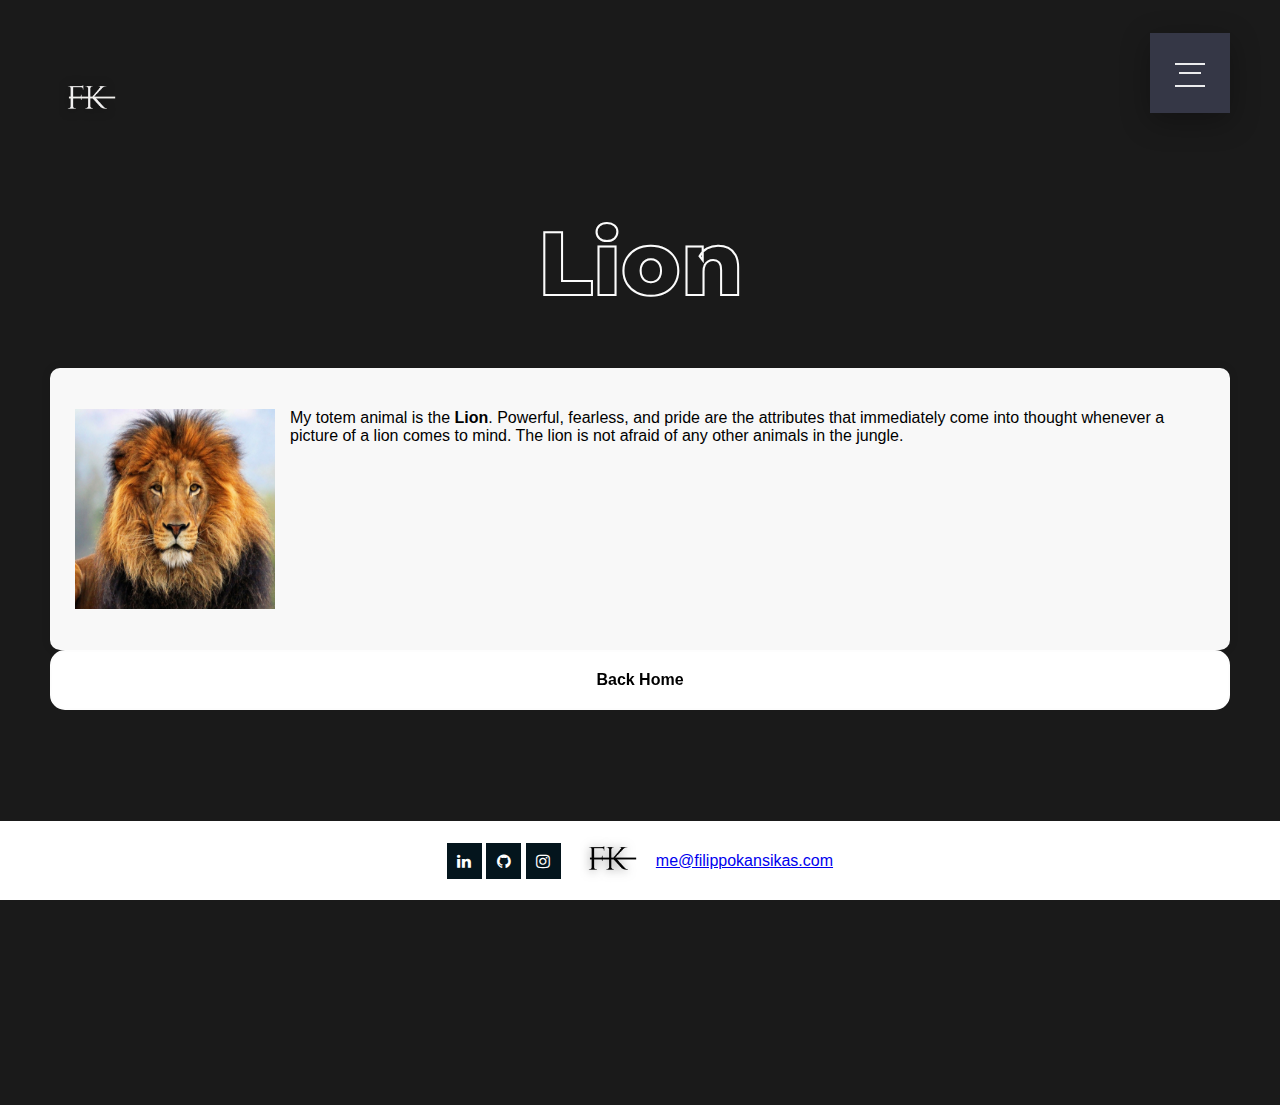
<file: myTotem.html>
<!DOCTYPE html>
<html>

<head>
    <title>Assignments</title>
    <link rel="icon" type="image/x-icon" href="/images/myLogo.png">
    <link rel="stylesheet" href="mystyle.css">
    <link rel="stylesheet" href="style.css">
    <link rel="stylesheet" href="https://cdnjs.cloudflare.com/ajax/libs/font-awesome/4.7.0/css/font-awesome.min.css">
</head>

<body>
    
    <a href="index.html" class="logo">
        <img src="images/Logo-bianco.png" alt="Filippo Kansikas" width="200px">
    </a>
    <input class="menu-icon" type="checkbox" id="menu-icon" name="menu-icon" />
    <label for="menu-icon"></label>
    <nav class="nav">
        <ul class="pt-5">
            <li><a href="About-Me.html">About me</a></li>
            <li><a href="assignmentVideo.html">Interview</a></li>
            <li><a href="Blog.html">Articles</a></li>
            <li><a href="quotesGenerator.html">Quotes</a></li>
        </ul>
    </nav>
    <br><br><br><br><br><br>
    <h1>Lion</h1>

    <div class="div-description">

        <p><img src="images/Lion.jpg" class="lionImage" alt="Lion" />My totem animal is the <strong>Lion</strong>.
            Powerful, fearless, and pride are the attributes that immediately come into thought whenever a picture of a
            lion comes to mind. The lion is not afraid of any other animals in the jungle.</p>
    </div>
    <div>
        <a href="index.html"><button class="button-27" role="button">Back Home</button></a>

</body>
<footer class="footer">
        
        
        <nav class="footer-nav">
        
        <div class="social-links">
            <a href="https://www.linkedin.com/in/filippo-kansikas-57aba72b6/" target="_blank" class="fa fa-linkedin"></a>
            <a href="https://github.com/filippokansikas" class="fa fa-github" target="_blank" ></a>
            <a href="https://www.instagram.com/filippo.kansikas/" class="fa fa-instagram" target="_blank" ></a>
        </div>
        <a href="index.html"><img src="images/myLogo.png" alt="Filippo Kansikas" width="75px"></a>
        <a href="mailto:me@filippokansikas.com">me@filippokansikas.com</a></nav>
        <script src="https://widgets.coingecko.com/gecko-coin-price-marquee-widget.js"></script>
        <gecko-coin-price-marquee-widget locale="en" outlined="true" coin-ids="" initial-currency="usd"></gecko-coin-price-marquee-widget>
    
</footer>

</html>
</file>
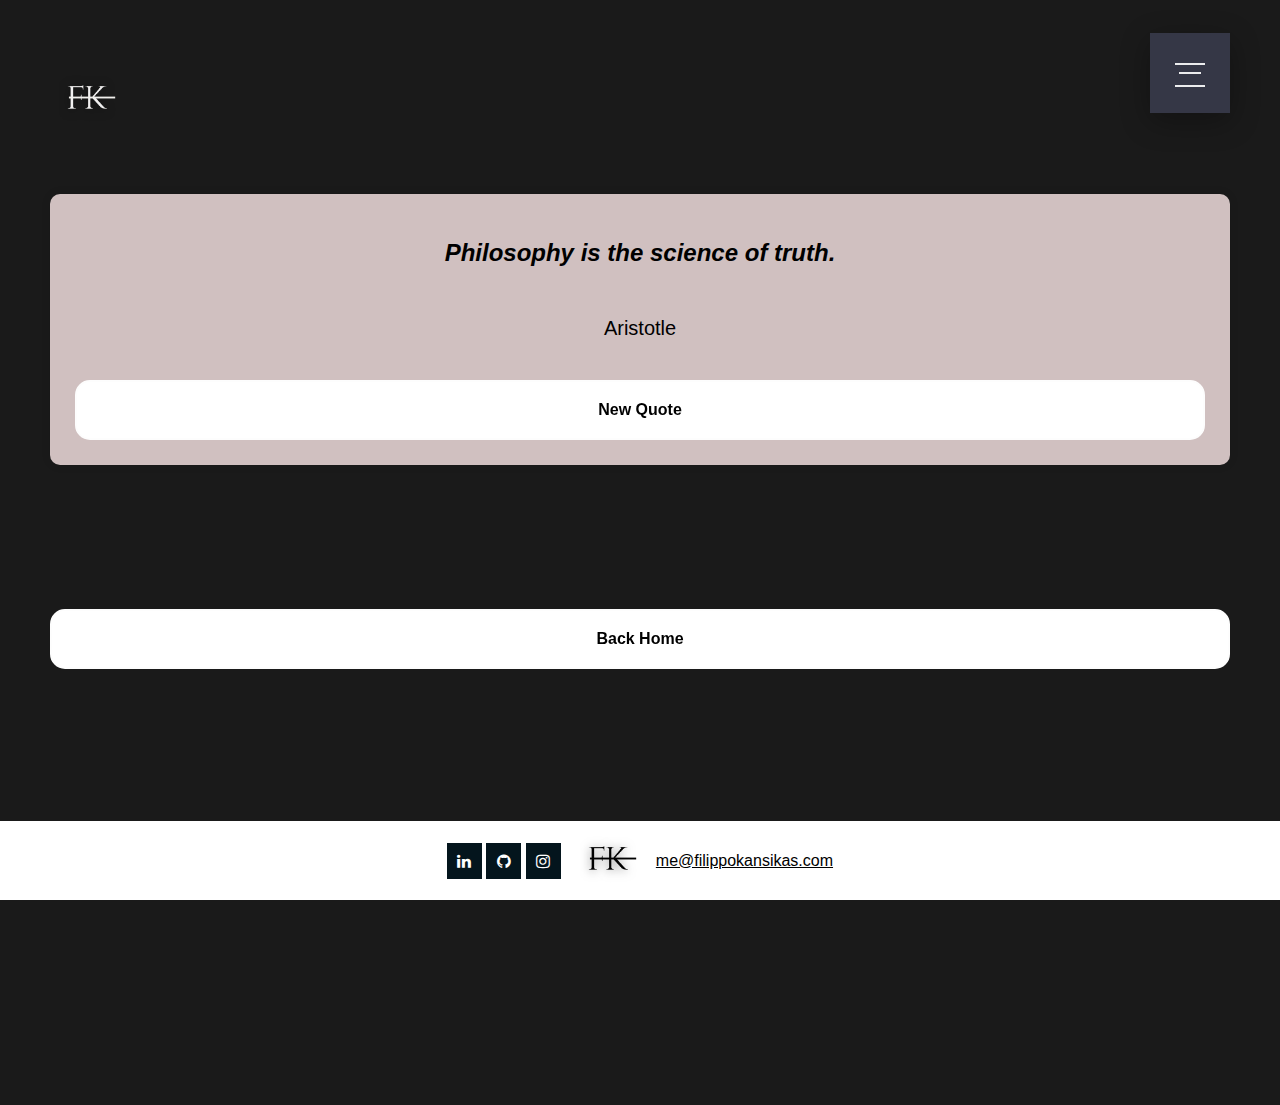
<file: quotesGenerator.html>
<!DOCTYPE html>
<html>  
    <head>
        <title>Home</title>
        <link rel="icon" type="image/x-icon" href="/images/myLogo.png">
        <link rel="stylesheet" href="mystyle.css">
        <link rel="stylesheet" href="style.css">
        <link rel="stylesheet" href="https://cdnjs.cloudflare.com/ajax/libs/font-awesome/4.7.0/css/font-awesome.min.css">
    </head>
    <body>
        <a href="index.html" class="logo">
            <img src="images/Logo-bianco.png" alt="Filippo Kansikas" width="200px">
        </a>
        <input class="menu-icon" type="checkbox" id="menu-icon" name="menu-icon" />
        <label for="menu-icon"></label>
        <nav class="nav">
            <ul class="pt-5">
                <li><a href="About-Me.html">About me</a></li>
                <li><a href="assignmentVideo.html">Interview</a></li>
                <li><a href="Blog.html">Articles</a></li>
                <li><a href="quotesGenerator.html">Quotes</a></li>
            </ul>
        </nav>
        <br><br><br><br><br><br><br><br>
    <main class="description">
        <h2 class="quote">Philosophy is the science of truth.</h2>
        <p class="author">Aristotle</p>
        <div class="controls">
            <button class="button-27">New Quote</button>
        </div>
    </main>
    
    <br><br><br><br><br><br><br><br>
    <a href="index.html"><button class="button-27" role="button">Back Home</button></a>
    <script src="script.js"></script>
    </body>
    <footer>
        <div class="footer">
            
            
            <nav class="footer-nav">
            
            <div class="social-links">
                <a href="https://www.linkedin.com/in/filippo-kansikas-57aba72b6/" target="_blank" class="fa fa-linkedin"></a>
                <a href="https://github.com/filippokansikas" class="fa fa-github" target="_blank" ></a>
                <a href="https://www.instagram.com/filippo.kansikas/" class="fa fa-instagram" target="_blank" ></a>
            </div>
            <a href="index.html"><img src="images/myLogo.png" alt="Filippo Kansikas" width="75px"></a>
            <a href="mailto:me@filippokansikas.com" class="black">me@filippokansikas.com</a></nav>
            <script src="https://widgets.coingecko.com/gecko-coin-price-marquee-widget.js"></script>
            <gecko-coin-price-marquee-widget locale="en" outlined="true" coin-ids="" initial-currency="usd"></gecko-coin-price-marquee-widget>
        </div>
        
    </footer>
    
    </html>
</file>
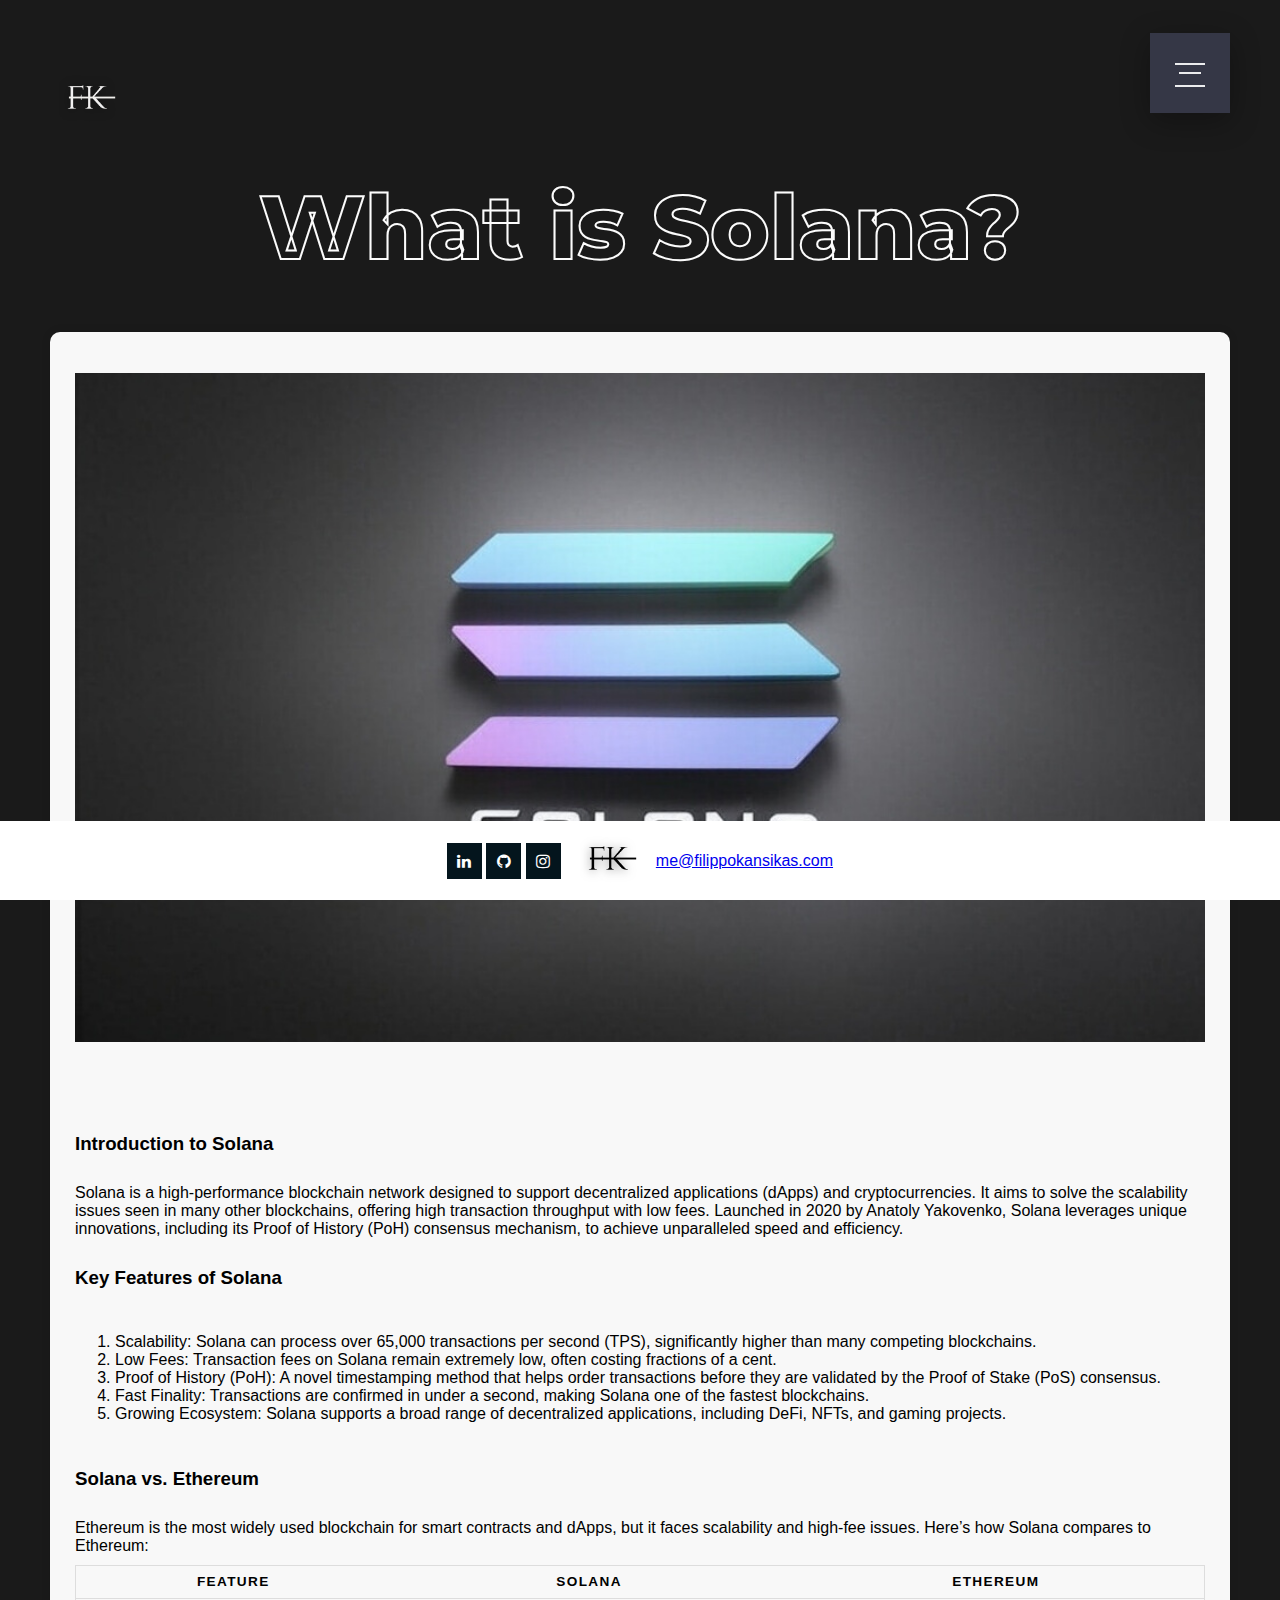
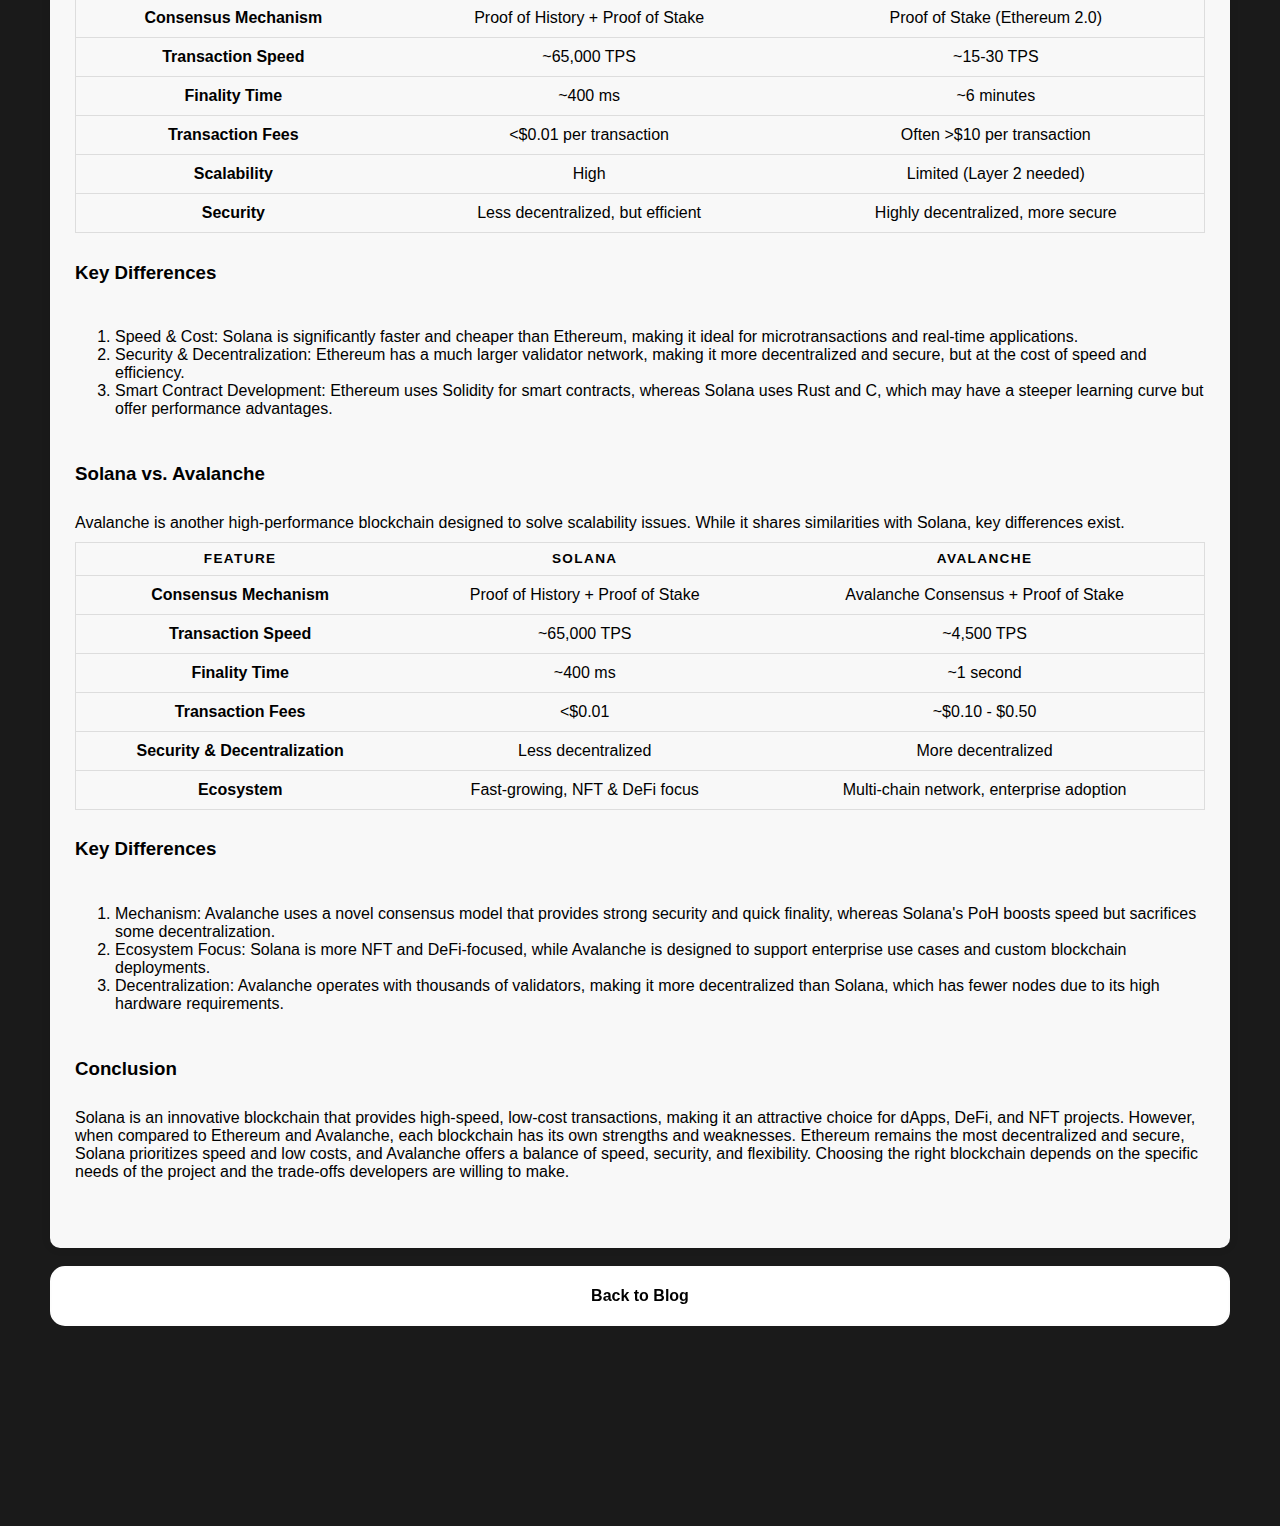
<file: Solana.html>
<!DOCTYPE html>
<html>

<head>
    <title>Week 0 Recap</title>
    <link rel="icon" type="image/x-icon" href="/images/myLogo.png">
    <link rel="stylesheet" href="mystyle.css">
    <link rel="stylesheet" href="style.css">
    <link rel="stylesheet" href="https://cdnjs.cloudflare.com/ajax/libs/font-awesome/4.7.0/css/font-awesome.min.css">
</head>

<body>
    <a href="index.html" class="logo">
        <img src="images/Logo-bianco.png" alt="Filippo Kansikas" width="200px">
    </a>
    <input class="menu-icon" type="checkbox" id="menu-icon" name="menu-icon" />
    <label for="menu-icon"></label>
    <nav class="nav">
        <ul class="pt-5">
            <li><a href="About-Me.html">About me</a></li>
            <li><a href="assignmentVideo.html">Interview</a></li>
            <li><a href="Blog.html">Articles</a></li>
            <li><a href="quotesGenerator.html">Quotes</a></li>
        </ul>
    </nav>
    <br><br><br><br>
    <h1> What is Solana?</h1>
   <div class="div-description"> 
    <p>
        <img src="images/solana.png" width="100%" alt="Solana" />
    <p>

        <h3> Introduction to Solana</h3>
        Solana is a high-performance blockchain network designed to support decentralized applications (dApps) and cryptocurrencies. It aims to solve the scalability issues seen in many other blockchains, offering high transaction throughput with low fees. Launched in 2020 by Anatoly Yakovenko, Solana leverages unique innovations, including its Proof of History (PoH) consensus mechanism, to achieve unparalleled speed and efficiency.
        
        <h3> Key Features of Solana</h3>
        <ol> <li>Scalability: Solana can process over 65,000 transactions per second (TPS), significantly higher than many competing blockchains.</li>
        <li>Low Fees: Transaction fees on Solana remain extremely low, often costing fractions of a cent.</li>
        <li> Proof of History (PoH): A novel timestamping method that helps order transactions before they are validated by the Proof of Stake (PoS) consensus.</li>
        <li> Fast Finality: Transactions are confirmed in under a second, making Solana one of the fastest blockchains.</li>
        <li> Growing Ecosystem: Solana supports a broad range of decentralized applications, including DeFi, NFTs, and gaming projects.</li>
    </ol>
        
        <h3> Solana vs. Ethereum</h3>
        Ethereum is the most widely used blockchain for smart contracts and dApps, but it faces scalability and high-fee issues. Here’s how Solana compares to Ethereum:
        <table>
            <tr>
                <th>Feature</th>
                <th>Solana</th>
                <th>Ethereum</th>
            </tr>
            <tr>
                <td><strong>Consensus Mechanism</strong></td>
                <td>Proof of History + Proof of Stake</td>
                <td>Proof of Stake (Ethereum 2.0)</td>
            </tr>
            <tr>
                <td><strong>Transaction Speed</strong></td>
                <td>~65,000 TPS</td>
                <td>~15-30 TPS</td
                    </tr>
                    <tr>
                        <td><strong>Finality Time</strong></td>
                        <td>~400 ms</td>
                        <td>~6 minutes</td>
                    </tr>
                    <tr>
                        <td><strong>Transaction Fees</strong></td>
                        <td><$0.01 per transaction</td>
                        <td>Often >$10 per transaction</td>
                    </tr>       
                    <tr>
                        <td><strong>Scalability</strong></td>
                        <td>High</td>
                        <td>Limited (Layer 2 needed)</td>
                    </tr>
                    <tr>
                        <td><strong>Security</strong></td>
                        <td>Less decentralized, but efficient</td>
                        <td>Highly decentralized, more secure</td>
                    </tr>   

            </table>
        <h3>Key Differences</h3>
        <ol> <li>Speed & Cost: Solana is significantly faster and cheaper than Ethereum, making it ideal for microtransactions and real-time applications.</li>
            <li> Security & Decentralization: Ethereum has a much larger validator network, making it more decentralized and secure, but at the cost of speed and efficiency.</li>
        <li>Smart Contract Development: Ethereum uses Solidity for smart contracts, whereas Solana uses Rust and C, which may have a steeper learning curve but offer performance advantages.</li></ol>
        
        <h3>Solana vs. Avalanche</h3>
        Avalanche is another high-performance blockchain designed to solve scalability issues. While it shares similarities with Solana, key differences exist.
        <table> 
            <tr>
                <th>Feature</th>
                <th>Solana</th>
                <th>Avalanche</th>
            </tr> 
            <tr>
                <td><strong>Consensus Mechanism</strong></td>
                <td>Proof of History + Proof of Stake</td>
                <td>Avalanche Consensus + Proof of Stake</td>
            </tr>
            <tr>
                <td><strong>Transaction Speed</strong></td>
                <td>~65,000 TPS</td>
                <td>~4,500 TPS</td>
            </tr>
            <tr>
                <td><strong>Finality Time</strong></td>
                <td>~400 ms</td>
                <td>~1 second</td>
            </tr>
            <tr>
                <td><strong>Transaction Fees</strong></td>
                <td><$0.01</td>
                <td>~$0.10 - $0.50</td>
            </tr>
            <tr>
                <td><strong>Security & Decentralization</strong></td>
                <td>Less decentralized</td>
                <td>More decentralized</td>
            </tr>
            <tr>
                <td><strong>Ecosystem</strong></td>
                <td>Fast-growing, NFT & DeFi focus</td>
                <td>Multi-chain network, enterprise adoption</td>
            </tr>

        </table>
        
        
         <H3>Key Differences</H3>
        <ol>
        <li> Mechanism: Avalanche uses a novel consensus model that provides strong security and quick finality, whereas Solana's PoH boosts speed but sacrifices some decentralization.</li>
     <li>Ecosystem Focus: Solana is more NFT and DeFi-focused, while Avalanche is designed to support enterprise use cases and custom blockchain deployments.</li>
        <li> Decentralization: Avalanche operates with thousands of validators, making it more decentralized than Solana, which has fewer nodes due to its high hardware requirements.</li></ol>
        
        <h3>Conclusion</h3>
        Solana is an innovative blockchain that provides high-speed, low-cost transactions, making it an attractive choice for dApps, DeFi, and NFT projects. However, when compared to Ethereum and Avalanche, each blockchain has its own strengths and weaknesses. Ethereum remains the most decentralized and secure, Solana prioritizes speed and low costs, and Avalanche offers a balance of speed, security, and flexibility. Choosing the right blockchain depends on the specific needs of the project and the trade-offs developers are willing to make.
        
        </p></div><br>
    <a href="Blog.html"><button class="button-27" role="button">Back to Blog</button></a>

</body>
<footer>
    <div class="footer">
        
        
        <nav class="footer-nav">
        
        <div class="social-links">
            <a href="https://www.linkedin.com/in/filippo-kansikas-57aba72b6/" target="_blank" class="fa fa-linkedin"></a>
            <a href="https://github.com/filippokansikas" class="fa fa-github" target="_blank" ></a>
            <a href="https://www.instagram.com/filippo.kansikas/" class="fa fa-instagram" target="_blank" ></a>
        </div>
        <a href="index.html"><img src="images/myLogo.png" alt="Filippo Kansikas" width="75px"></a>
        <a href="mailto:me@filippokansikas.com">me@filippokansikas.com</a></nav>
        <script src="https://widgets.coingecko.com/gecko-coin-price-marquee-widget.js"></script>
        <gecko-coin-price-marquee-widget locale="en" outlined="true" coin-ids="" initial-currency="usd"></gecko-coin-price-marquee-widget>
    </div>
    
</footer>

</html>
</file>
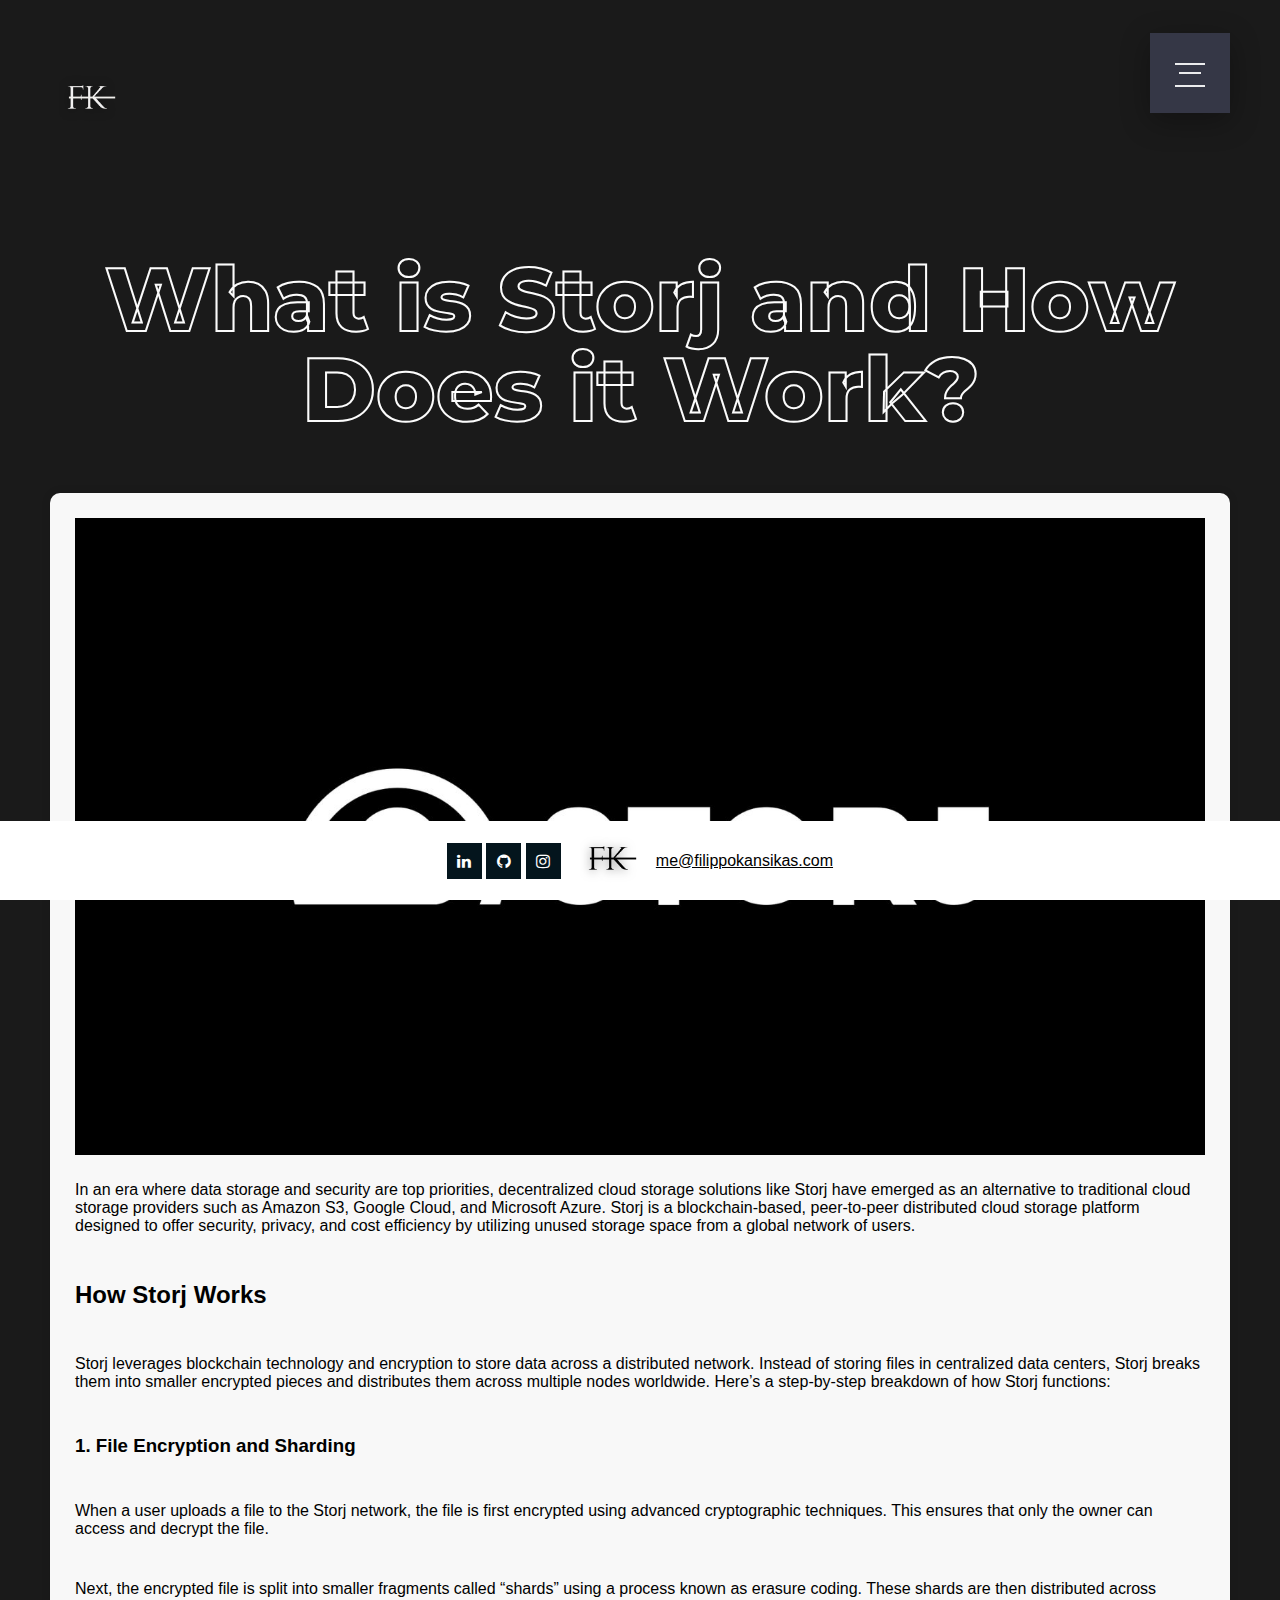
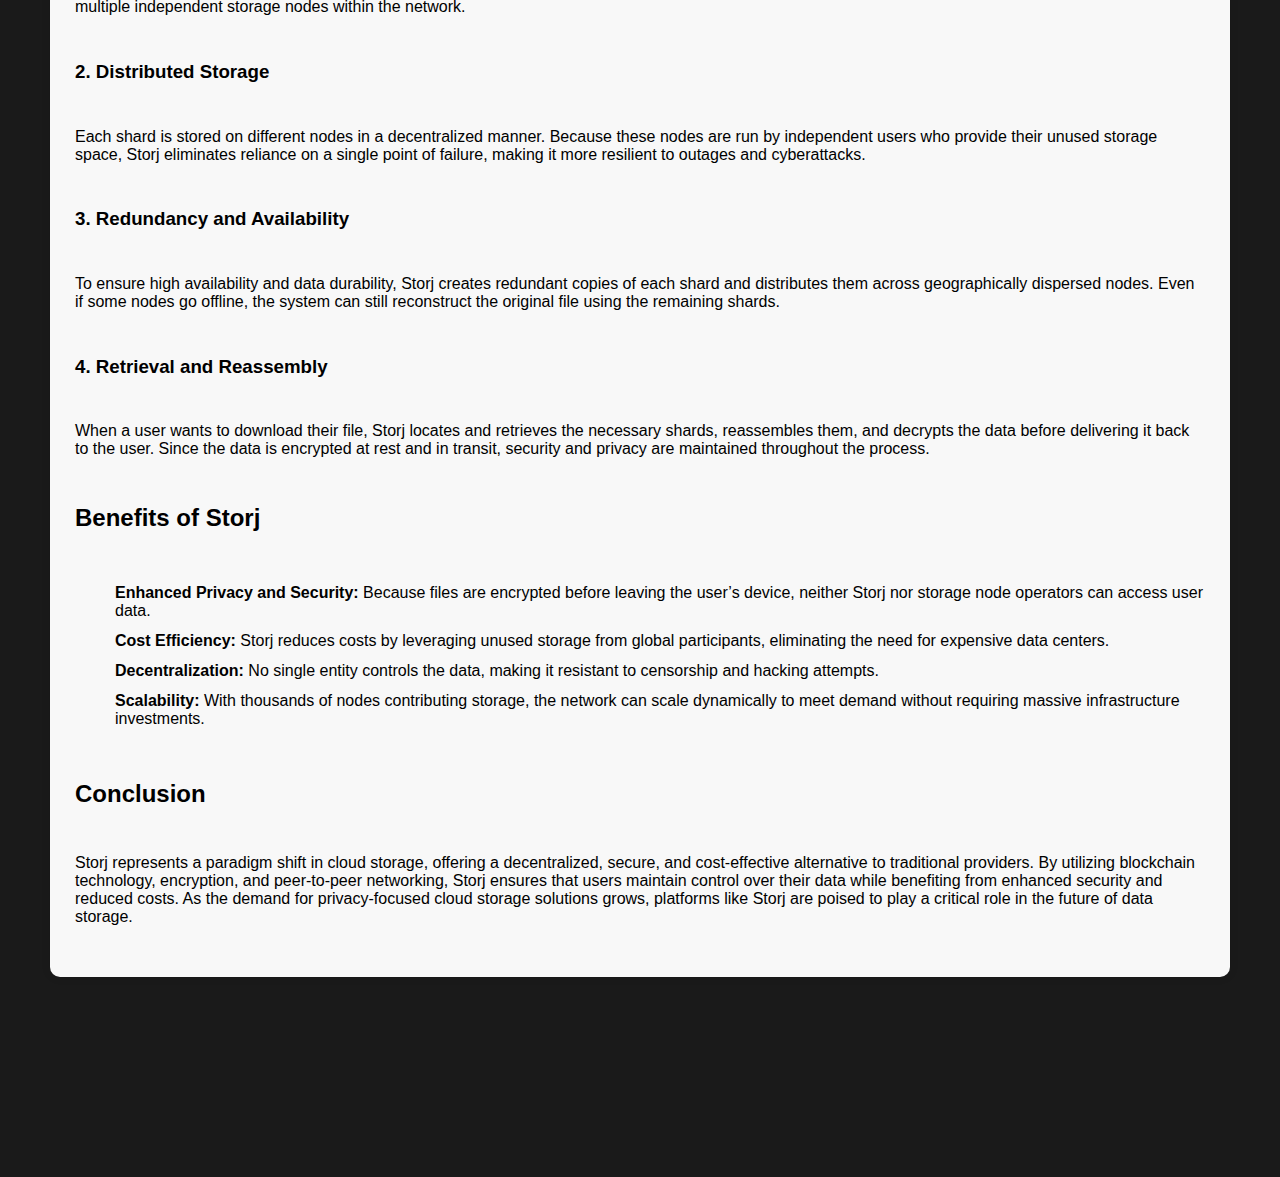
<file: storj.html>
<!DOCTYPE html>
<html>
    <!DOCTYPE html>
    <html lang="en">
    <head>
        <meta charset="UTF-8">
        <meta name="viewport" content="width=device-width, initial-scale=1.0">
        <link rel="stylesheet" href="style.css">
        <link rel="stylesheet" href="mystyle.css">
        <link rel="stylesheet" href="https://cdnjs.cloudflare.com/ajax/libs/font-awesome/4.7.0/css/font-awesome.min.css">
        <title>What is Storj and How Does it Work?</title>
    </head>
    <body>
        <a href="index.html" class="logo">
            <img src="images/Logo-bianco.png" alt="Filippo Kansikas" width="200px">
        </a>
        <input class="menu-icon" type="checkbox" id="menu-icon" name="menu-icon" />
        <label for="menu-icon"></label>
        <nav class="nav">
            <ul class="pt-5">
                <li><a href="About-Me.html">About me</a></li>
                <li><a href="assignmentVideo.html">Interview</a></li>
                <li><a href="Blog.html">Articles</a></li>
                <li><a href="quotesGenerator.html">Quotes</a></li>
            </ul>
        </nav>
        <br><br><br><br><br><br><br><br>
    
    <body>
        <h1>What is Storj and How Does it Work?</h1>

        <div class="div-description">
            <img src="images/storj.jpg" alt="storj logo">
    
    <p>In an era where data storage and security are top priorities, decentralized cloud storage solutions like Storj have emerged as an alternative to traditional cloud storage providers such as Amazon S3, Google Cloud, and Microsoft Azure. Storj is a blockchain-based, peer-to-peer distributed cloud storage platform designed to offer security, privacy, and cost efficiency by utilizing unused storage space from a global network of users.</p>
    
    <h2>How Storj Works</h2>
    <p>Storj leverages blockchain technology and encryption to store data across a distributed network. Instead of storing files in centralized data centers, Storj breaks them into smaller encrypted pieces and distributes them across multiple nodes worldwide. Here’s a step-by-step breakdown of how Storj functions:</p>
    
    <h3>1. File Encryption and Sharding</h3>
    <p>When a user uploads a file to the Storj network, the file is first encrypted using advanced cryptographic techniques. This ensures that only the owner can access and decrypt the file.</p>
    <p>Next, the encrypted file is split into smaller fragments called “shards” using a process known as erasure coding. These shards are then distributed across multiple independent storage nodes within the network.</p>
    
    <h3>2. Distributed Storage</h3>
    <p>Each shard is stored on different nodes in a decentralized manner. Because these nodes are run by independent users who provide their unused storage space, Storj eliminates reliance on a single point of failure, making it more resilient to outages and cyberattacks.</p>
    
    <h3>3. Redundancy and Availability</h3>
    <p>To ensure high availability and data durability, Storj creates redundant copies of each shard and distributes them across geographically dispersed nodes. Even if some nodes go offline, the system can still reconstruct the original file using the remaining shards.</p>
    
    <h3>4. Retrieval and Reassembly</h3>
    <p>When a user wants to download their file, Storj locates and retrieves the necessary shards, reassembles them, and decrypts the data before delivering it back to the user. Since the data is encrypted at rest and in transit, security and privacy are maintained throughout the process.</p>
    
    <h2>Benefits of Storj</h2>
    <ul>
        <li><strong>Enhanced Privacy and Security:</strong> Because files are encrypted before leaving the user’s device, neither Storj nor storage node operators can access user data.</li>
        <li><strong>Cost Efficiency:</strong> Storj reduces costs by leveraging unused storage from global participants, eliminating the need for expensive data centers.</li>
        <li><strong>Decentralization:</strong> No single entity controls the data, making it resistant to censorship and hacking attempts.</li>
        <li><strong>Scalability:</strong> With thousands of nodes contributing storage, the network can scale dynamically to meet demand without requiring massive infrastructure investments.</li>
    </ul>
    
    <h2>Conclusion</h2>
    <p>Storj represents a paradigm shift in cloud storage, offering a decentralized, secure, and cost-effective alternative to traditional providers. By utilizing blockchain technology, encryption, and peer-to-peer networking, Storj ensures that users maintain control over their data while benefiting from enhanced security and reduced costs. As the demand for privacy-focused cloud storage solutions grows, platforms like Storj are poised to play a critical role in the future of data storage.</p>
</body>
<footer>
    <div class="footer">
        
        
        <nav class="footer-nav">
        
        <div class="social-links">
            <a href="https://www.linkedin.com/in/filippo-kansikas-57aba72b6/" target="_blank" class="fa fa-linkedin"></a>
            <a href="https://github.com/filippokansikas" class="fa fa-github" target="_blank" ></a>
            <a href="https://www.instagram.com/filippo.kansikas/" class="fa fa-instagram" target="_blank" ></a>
        </div>
        <a href="index.html"><img src="images/myLogo.png" alt="Filippo Kansikas" width="75px"></a>
        <a href="mailto:me@filippokansikas.com" class="black">me@filippokansikas.com</a></nav>
        <script src="https://widgets.coingecko.com/gecko-coin-price-marquee-widget.js"></script>
        <gecko-coin-price-marquee-widget locale="en" outlined="true" coin-ids="" initial-currency="usd"></gecko-coin-price-marquee-widget>
    </div>
    
</footer>
</html>
</file>
<file: mystyle.css>
body {
    font-family: "Poppins", sans-serif;
    margin: 50px 50px 0 50px;
    background-color: #faf9f6;
    display: block;
    flex-direction: column;
    min-height: 95vh;
    margin-bottom: 200px;
    align-items: center;
    background-color: #1A1A1A;
  
    
  }
  figure{
    display: flex;
    flex-direction: column;
    align-items: center;  
  }       
  .div-description {
    display: flex;
    text-align: left;
    flex-direction: column;
    align-items: left;
    justify-content: left;
    gap:10px;
    padding: 25px 25px 25px 25px;
    background-color: #f8f8f8;
    border-radius: 10px;
    min-width: 80%;
    box-shadow: 0 0 10px rgba(0, 0, 0, 0.1);
  }
.filippoImage{
  width: 200px;
  height: 200px;
  float: left;
  margin:0px 15px 0px 0px;
}
.lionImage{
  width: 200px;
  height: 200px;
  float: left;
  margin:0px 15px 0px 0px;
}
.fa {
  padding: 10px;
  font-size: 30px;
  width: 15px;
  text-align: center;
  text-decoration: none;
}

.fa:hover {
    opacity: 0.7;
}
.black{
  color: black;
}

.fa-linkedin {
  background: #04151d;
  color: white;
}
.fa-github {
  background: #04151d;
  color: white;
}

.fa-instagram {
  background: #04151d;
  color: white;
}


table {
  border: 1px solid #ccc;
  border-collapse: collapse;
  margin: 0;
  padding: 0;
  width: 100%;
  table-layout: flex;
}

table caption {
  font-size: 1.5em;
  margin: .5em 0 .75em;
}

table tr {
  background-color: #f8f8f8;
  border: 1px solid #ddd;
  padding: .35em;
}

table th,
table td {
  padding: .625em;
  text-align: center;
}

table th {
  font-size: .85em;
  letter-spacing: .1em;
  text-transform: uppercase;
}

@media screen and (max-width: 600px) {
  table {
    border: 0;
  }

  table caption {
    font-size: 1.3em;
  }
  
  table thead {
    border: none;
    clip: rect(0 0 0 0);
    height: 1px;
    margin: -1px;
    overflow: hidden;
    padding: 0;
    position: absolute;
    width: 1px;
  }
  
  table tr {
    border-bottom: 3px solid #ddd;
    display: block;
    margin-bottom: .625em;
  }
  
  table td {
    border-bottom: 1px solid #ddd;
    display: block;
    font-size: .8em;
    text-align: right;
  }
  
  table td::before {
    /*
    * aria-label has no advantage, it won't be read inside a table
    content: attr(aria-label);
    */
    content: attr(data-label);
    float: left;
    font-weight: bold;
    text-transform: uppercase;
  }
  
  table td:last-child {
    border-bottom: 0;
  }
}
.footer {
  position: fixed;
  display: flex;
  flex-flow: column;
  justify-content: center;
  margin:0 ;
  left: 0;
  bottom: 0;
  width: 100%;
  color: rgb(5, 5, 5);
  background-color: white;
  text-align: center;
  vertical-align: bottom;
}
/* CSS */
.button-27 {
  appearance: none;
  background-color: #ffffff;
  border: 2px solid #fdfdfd;
  border-radius: 15px;
  box-sizing: border-box;
  color: #000000;
  cursor: pointer;
  display: inline-block;
  font-family: Roobert,-apple-system,BlinkMacSystemFont,"Segoe UI",Helvetica,Arial,sans-serif,"Apple Color Emoji","Segoe UI Emoji","Segoe UI Symbol";
  font-size: 16px;
  font-weight: 600;
  line-height: normal;
  margin: 0;
  min-height: 60px;
  min-width: 0;
  outline: none;
  padding: 16px 24px;
  text-align: center;
  text-decoration: none;
  transition: all 300ms cubic-bezier(.23, 1, 0.32, 1);
  user-select: none;
  -webkit-user-select: none;
  touch-action: manipulation;
  width: 100%;
  will-change: transform;
}

.button-27:disabled {
  pointer-events: none;
}

.button-27:hover {
  box-shadow: rgba(0, 0, 0, 0.25) 0 8px 15px;
  transform: translateY(-2px);
}

.button-27:active {
  box-shadow: none;
  transform: translateY(0);
}

ul {
  display: flex;
  flex-direction: column;
  align-items: start;
  list-style-type: none;

  li {
      padding: 6px 0;

      a {
          --fill-color: rgb(248, 248, 248);
          position: relative;
          display: block;
          padding: 4px 0;
          font: 700 3rem Raleway, sans-serif;
          text-decoration: none;
          text-transform: uppercase;
          -webkit-text-stroke: 2px var(--fill-color);
          background: linear-gradient(var(--fill-color) 0 100%) left / 0 no-repeat;
          color: transparent;
          background-clip: text;
          transition: 0.5s linear;

          &:hover {
              background-size: 100%;
          }
      }
  }
}
#searchbar {
  margin: 10px;
  padding: 10px;
  border-radius: 5px;
  width: 100%;
  box-sizing: border-box;
}

.container {
  display: flex;
  flex-direction: column;
  align-items: center;
  text-align: center;
  width: 100%;
  padding: 20px;
  box-shadow: 0 2px 8px rgba(0, 0, 0, 0.6);
  border-radius: 10px;
  background-color: rgba(255, 255, 255, 0.3);
  margin: 20px;
}
.quote {
  text-align: center;
  font-style: italic;
  color: var(--primary-color);
}

.author {
  color: var(--secondary-color);
  font-size: 20px;
}
hr {
  margin: 10px 0;
  width: 60%;
  border: 1px solid #364ba788;
}
.controls {
  width: 100%;
  display: flex;
  justify-content: space-between;
  align-items: center;
  margin-top: 10px;
}
.footer-nav{
  
  display: flex;
  justify-content: center;
  align-items: center;
  gap: 10px;
}
</file>
<file: style.css>
@import url('https://fonts.googleapis.com/css2?family=Montserrat:wght@300;400;500;600;700;800;900&display=swap');


.section-center{
  position: absolute;
  top: 50%;
  left: 0;
  display: block;
  width: 100%;
  padding: 0;
  margin: 0;
  z-index: 6;
  text-align: center;
  transform: translateY(-50%);
}
h1{
  font-family: 'Montserrat', sans-serif;
  font-weight: 800;
  font-size: 7vw;
  line-height: 1;
  color: #ffffff;
  text-align: center;
  -webkit-text-stroke: 2px #fcfcfc;
  text-stroke: 2px #fefefe;
  -webkit-text-fill-color: transparent;
  text-fill-color: transparent;
  color: transparent;
}

[type="checkbox"]:checked,
[type="checkbox"]:not(:checked){
  position: absolute;
  left: -9999px;
}
.menu-icon:checked + label,
.menu-icon:not(:checked) + label{
  position: fixed;
  top: 63px;
  right: 75px;
  display: block;
  width: 30px;
  height: 30px;
  padding: 0;
  margin: 0;
  cursor: pointer;
  z-index: 10;
}
.menu-icon:checked + label:before,
.menu-icon:not(:checked) + label:before{
  position: absolute;
  content: '';
  display: block;
  width: 30px;
  height: 20px;
  z-index: 20;
  top: 0;
  left: 0;
  border-top: 2px solid #ececee;
  border-bottom: 2px solid #ececee;
  transition: border-width 100ms 1500ms ease, 
              top 100ms 1600ms cubic-bezier(0.23, 1, 0.32, 1),
              height 100ms 1600ms cubic-bezier(0.23, 1, 0.32, 1), 
              background-color 200ms ease,
              transform 200ms cubic-bezier(0.23, 1, 0.32, 1);
}
.menu-icon:checked + label:after,
.menu-icon:not(:checked) + label:after{
  position: absolute;
  content: '';
  display: block;
  width: 22px;
  height: 2px;
  z-index: 20;
  top: 10px;
  right: 4px;
  background-color: #ececee;
  margin-top: -1px;
  transition: width 100ms 1750ms ease, 
              right 100ms 1750ms ease,
              margin-top 100ms ease, 
              transform 200ms cubic-bezier(0.23, 1, 0.32, 1);
}
.menu-icon:checked + label:before{
  top: 10px;
  transform: rotate(45deg);
  height: 2px;
  background-color: #ececee;
  border-width: 0;
  transition: border-width 100ms 340ms ease, 
              top 100ms 300ms cubic-bezier(0.23, 1, 0.32, 1),
              height 100ms 300ms cubic-bezier(0.23, 1, 0.32, 1), 
              background-color 200ms 500ms ease,
              transform 200ms 1700ms cubic-bezier(0.23, 1, 0.32, 1);
}
.menu-icon:checked + label:after{
  width: 30px;
  margin-top: 0;
  right: 0;
  transform: rotate(-45deg);
  transition: width 100ms ease,
              right 100ms ease,  
              margin-top 100ms 500ms ease, 
              transform 200ms 1700ms cubic-bezier(0.23, 1, 0.32, 1);
}

.nav{
  position: fixed;
  top: 33px;
  right: 50px;
  display: block;
  width: 80px;
  height: 80px;
  padding: 0;
  margin: 0;
  z-index: 9;
  overflow: hidden;
  box-shadow: 0 8px 30px 0 rgba(0,0,0,0.3);
  background-color: #353746;
  animation: border-transform 7s linear infinite;
  transition: top 350ms 1100ms cubic-bezier(0.23, 1, 0.32, 1),  
              right 350ms 1100ms cubic-bezier(0.23, 1, 0.32, 1),
              transform 250ms 1100ms ease,
              width 650ms 400ms cubic-bezier(0.23, 1, 0.32, 1),
              height 650ms 400ms cubic-bezier(0.23, 1, 0.32, 1);
}
@keyframes border-transform{
    0%,100% { border-radius: 63% 37% 54% 46% / 55% 48% 52% 45%; } 
  14% { border-radius: 40% 60% 54% 46% / 49% 60% 40% 51%; } 
  28% { border-radius: 54% 46% 38% 62% / 49% 70% 30% 51%; } 
  42% { border-radius: 61% 39% 55% 45% / 61% 38% 62% 39%; } 
  56% { border-radius: 61% 39% 67% 33% / 70% 50% 50% 30%; } 
  70% { border-radius: 50% 50% 34% 66% / 56% 68% 32% 44%; } 
  84% { border-radius: 46% 54% 50% 50% / 35% 61% 39% 65%; } 
}

.menu-icon:checked ~ .nav {
  animation-play-state: paused;
  top: 50%;
  right: 50%;
  transform: translate(50%, -50%);
  width: 200%;
  height: 200%;
  transition: top 350ms 700ms cubic-bezier(0.23, 1, 0.32, 1),  
              right 350ms 700ms cubic-bezier(0.23, 1, 0.32, 1),
              transform 250ms 700ms ease,
              width 750ms 1000ms cubic-bezier(0.23, 1, 0.32, 1),
              height 750ms 1000ms cubic-bezier(0.23, 1, 0.32, 1);
}

.nav ul{
  position: absolute;
  top: 50%;
  left: 0;
  display: block;
  width: 100%;
  padding: 0;
  margin: 0;
  z-index: 6;
  text-align: center;
  transform: translateY(-50%);
  list-style: none;
}
.nav ul li{
  position: relative;
  display: block;
  width: 100%;
  padding: 0;
  margin: 10px 0;
  text-align: center;
  list-style: none;
  pointer-events: none;
  opacity: 0;
  visibility: hidden;
  transform: translateY(30px);
  transition: all 250ms linear;
}
.nav ul li:nth-child(1){
  transition-delay: 200ms;
}
.nav ul li:nth-child(2){
  transition-delay: 150ms;
}
.nav ul li:nth-child(3){
  transition-delay: 100ms;
}
.nav ul li:nth-child(4){
  transition-delay: 50ms;
}
.nav ul li a{
  font-family: 'Montserrat', sans-serif;
  font-size: 9vh;
  text-transform: uppercase;
  line-height: 1.2;
  font-weight: 800;
  display: inline-block;
  position: relative;
  color: #ececee;
  transition: all 250ms linear;
}
.nav ul li a:hover{
  text-decoration: none;
  color: #ffeba7;
}
.nav ul li a:after{
  display: block;
  position: absolute;
  top: 50%;
  content: '';
  height: 2vh;
  margin-top: -1vh;
  width: 0;
  left: 0;
  background-color: #353746;
  opacity: 0.8;
  transition: width 250ms linear;
}
.nav ul li a:hover:after{
  width: 100%;
}


.menu-icon:checked ~ .nav  ul li {
  pointer-events: auto;
  visibility: visible;
  opacity: 1;
  transform: translateY(0);
  transition: opacity 350ms ease,
              transform 250ms ease;
}
.menu-icon:checked ~ .nav ul li:nth-child(1){
  transition-delay: 1400ms;
}
.menu-icon:checked ~ .nav ul li:nth-child(2){
  transition-delay: 1480ms;
}
.menu-icon:checked ~ .nav ul li:nth-child(3){
  transition-delay: 1560ms;
}
.menu-icon:checked ~ .nav ul li:nth-child(4){
  transition-delay: 1640ms;
}



.logo {
	position: absolute;
	top: 60px;
	left: 50px;
	display: block;
	z-index: 11;
	transition: all 250ms linear;
  margin-bottom: 200px;
}
.logo img {
	height: 75px;
  margin-bottom: 50px;
	width: auto;
}
.description{
  display: flex;
  text-align: center;
  flex-direction: column;
  align-items: left;
  justify-content: left;
  gap:10px;
  padding: 25px 25px 25px 25px;
  background-color: #d0c0c0;
  border-radius: 10px;
  min-width: 80%;
  box-shadow: 0 0 10px rgba(0, 0, 0, 0.1);
}



@media screen and (max-width: 991px) {
  .menu-icon:checked + label,
  .menu-icon:not(:checked) + label{
    right: 55px;
  }
  .logo {
    left: 30px;
  }
  .nav{
    right: 30px;
  }
  h1{
    font-size: 9vw;
    -webkit-text-stroke: 2px transparent;
    text-stroke: 2px transparent;
    -webkit-text-fill-color: #ffffff;
    text-fill-color: #ffffff;
    color: #ffffff;
  }
  .nav ul li a{
    font-size: 8vh;
  }
}
</file>
